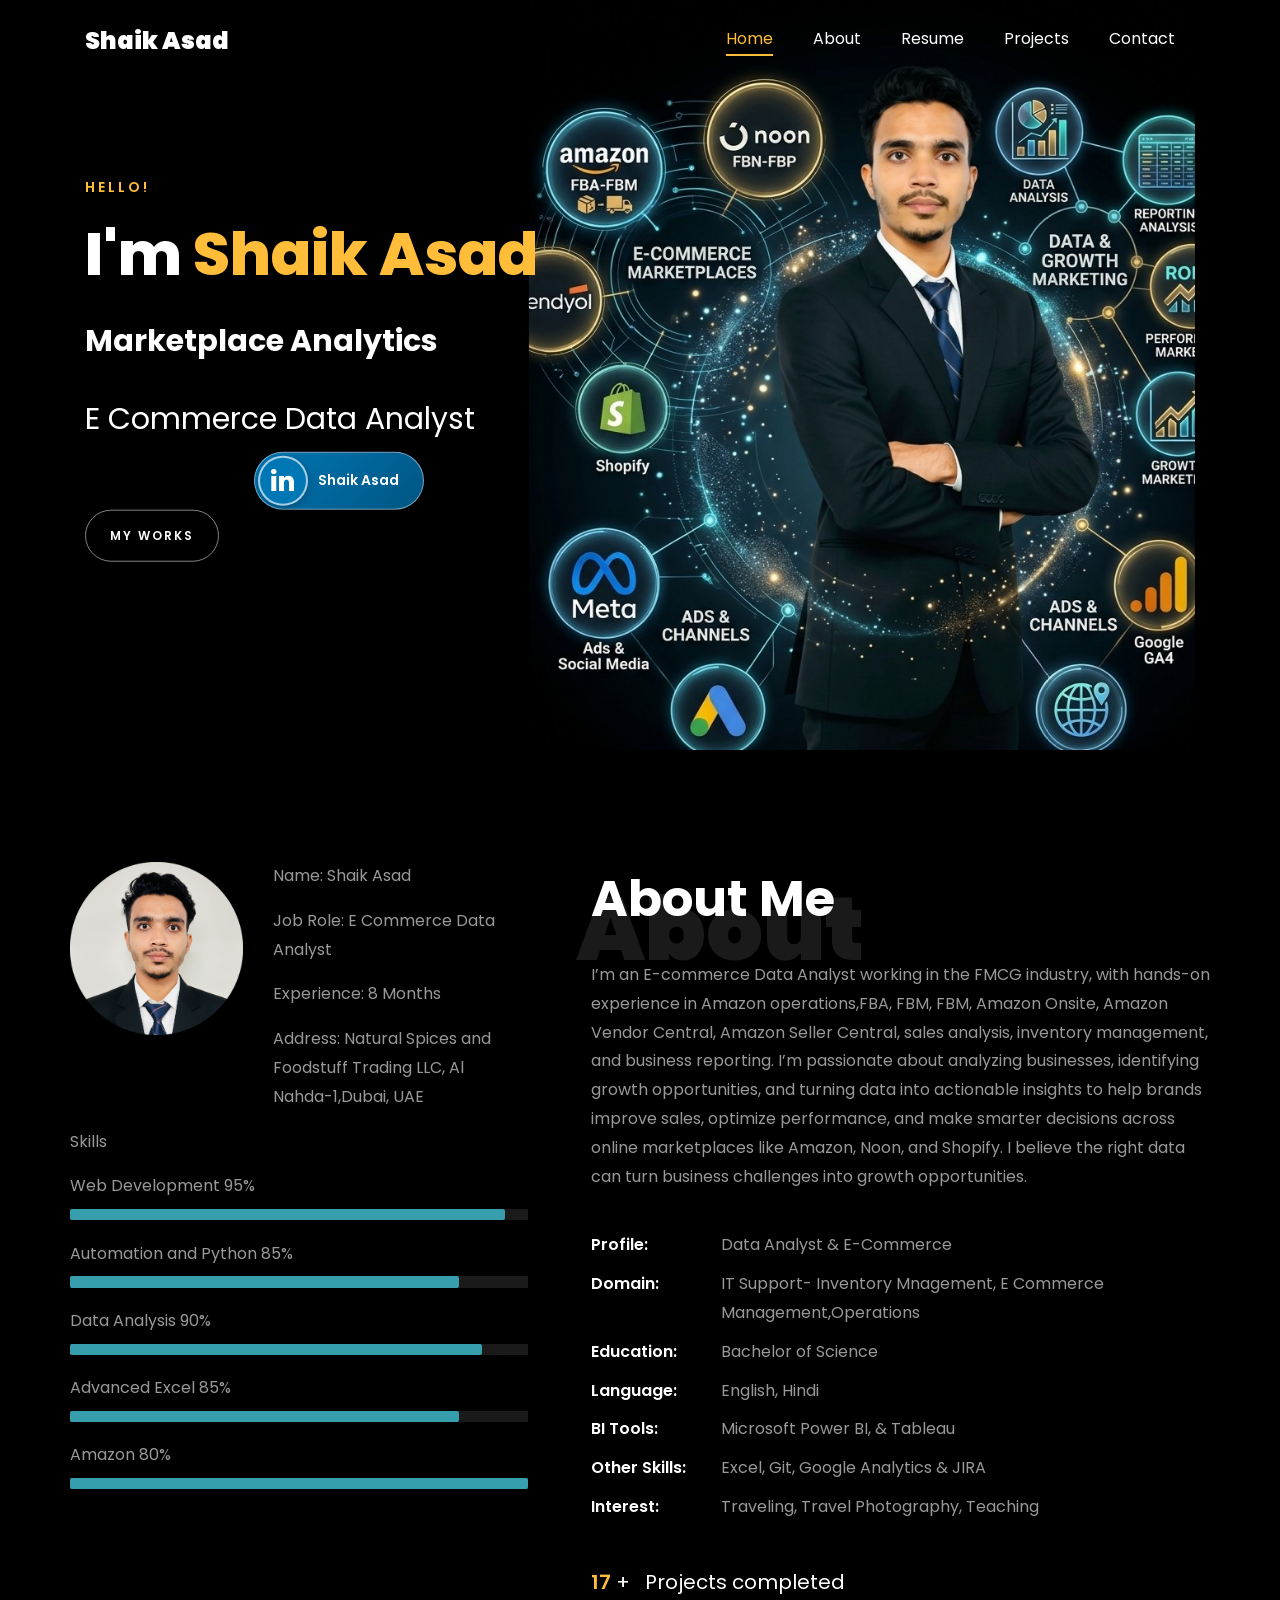
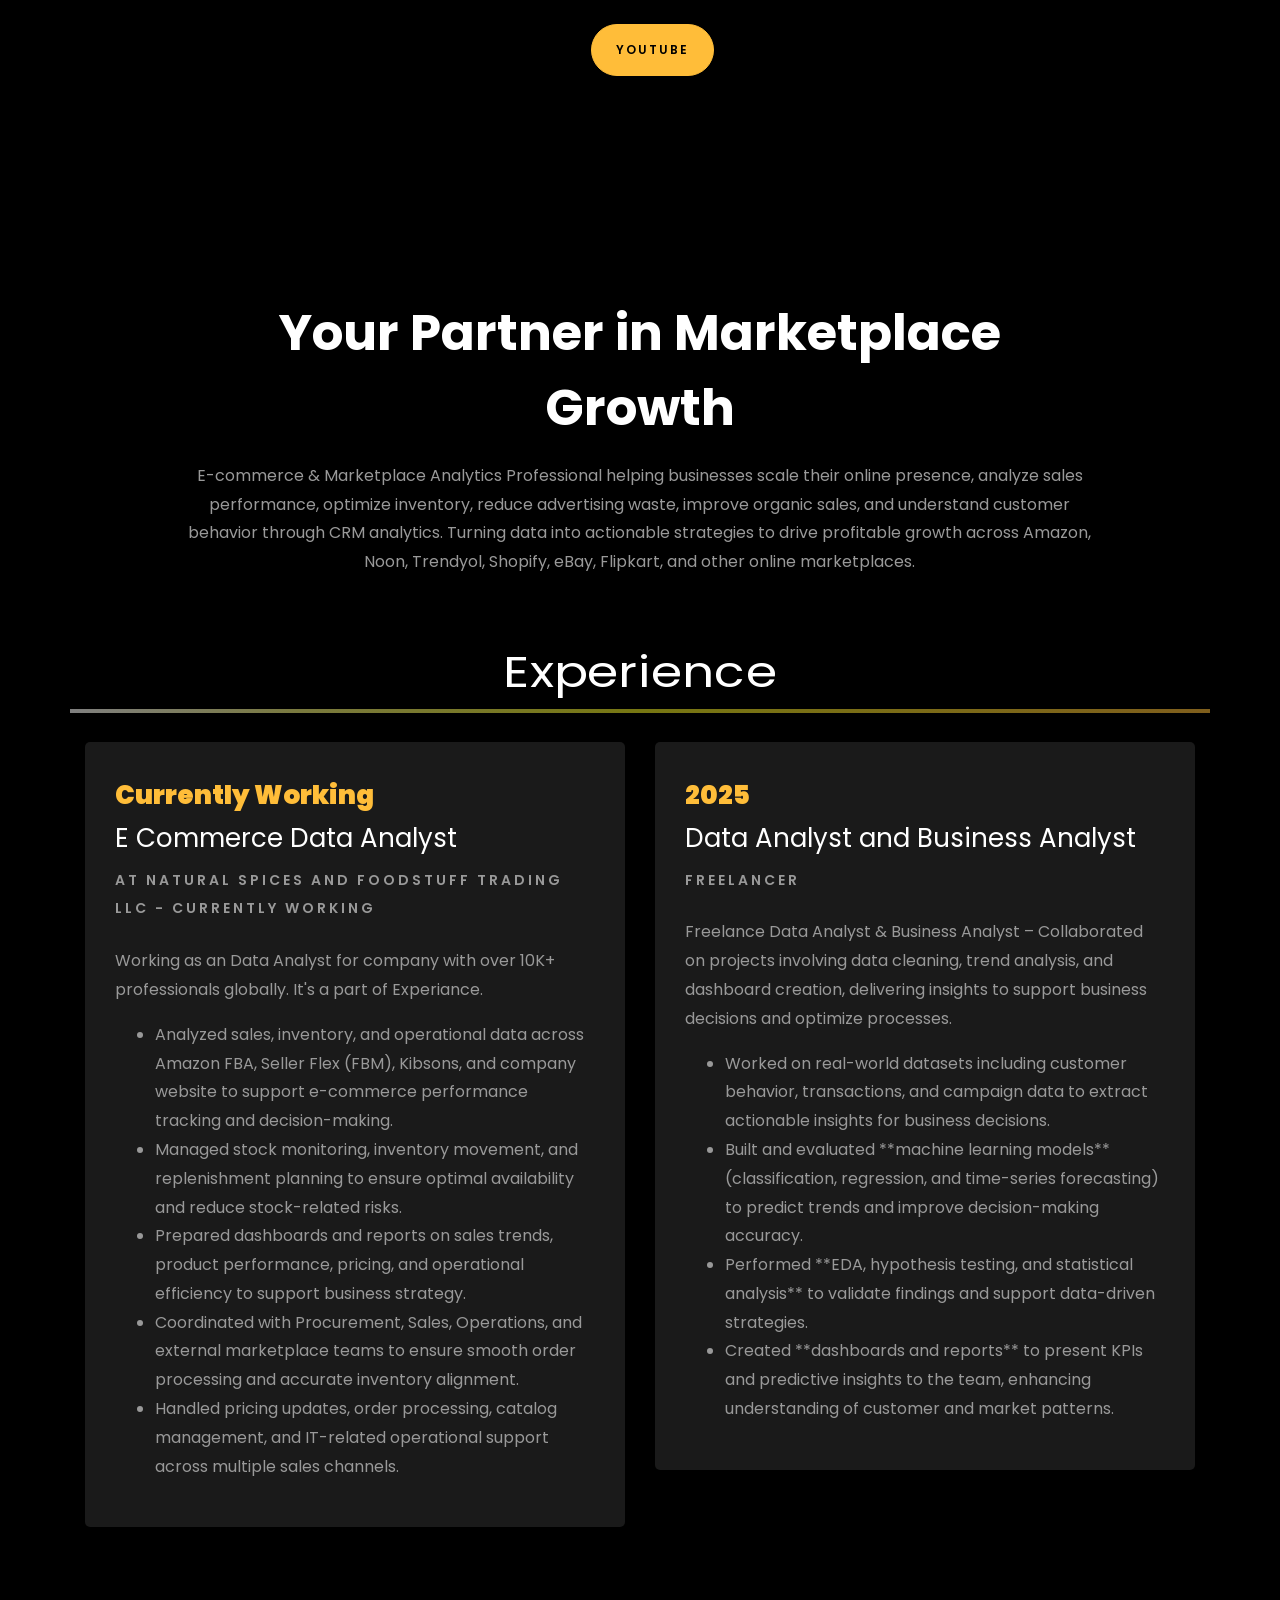
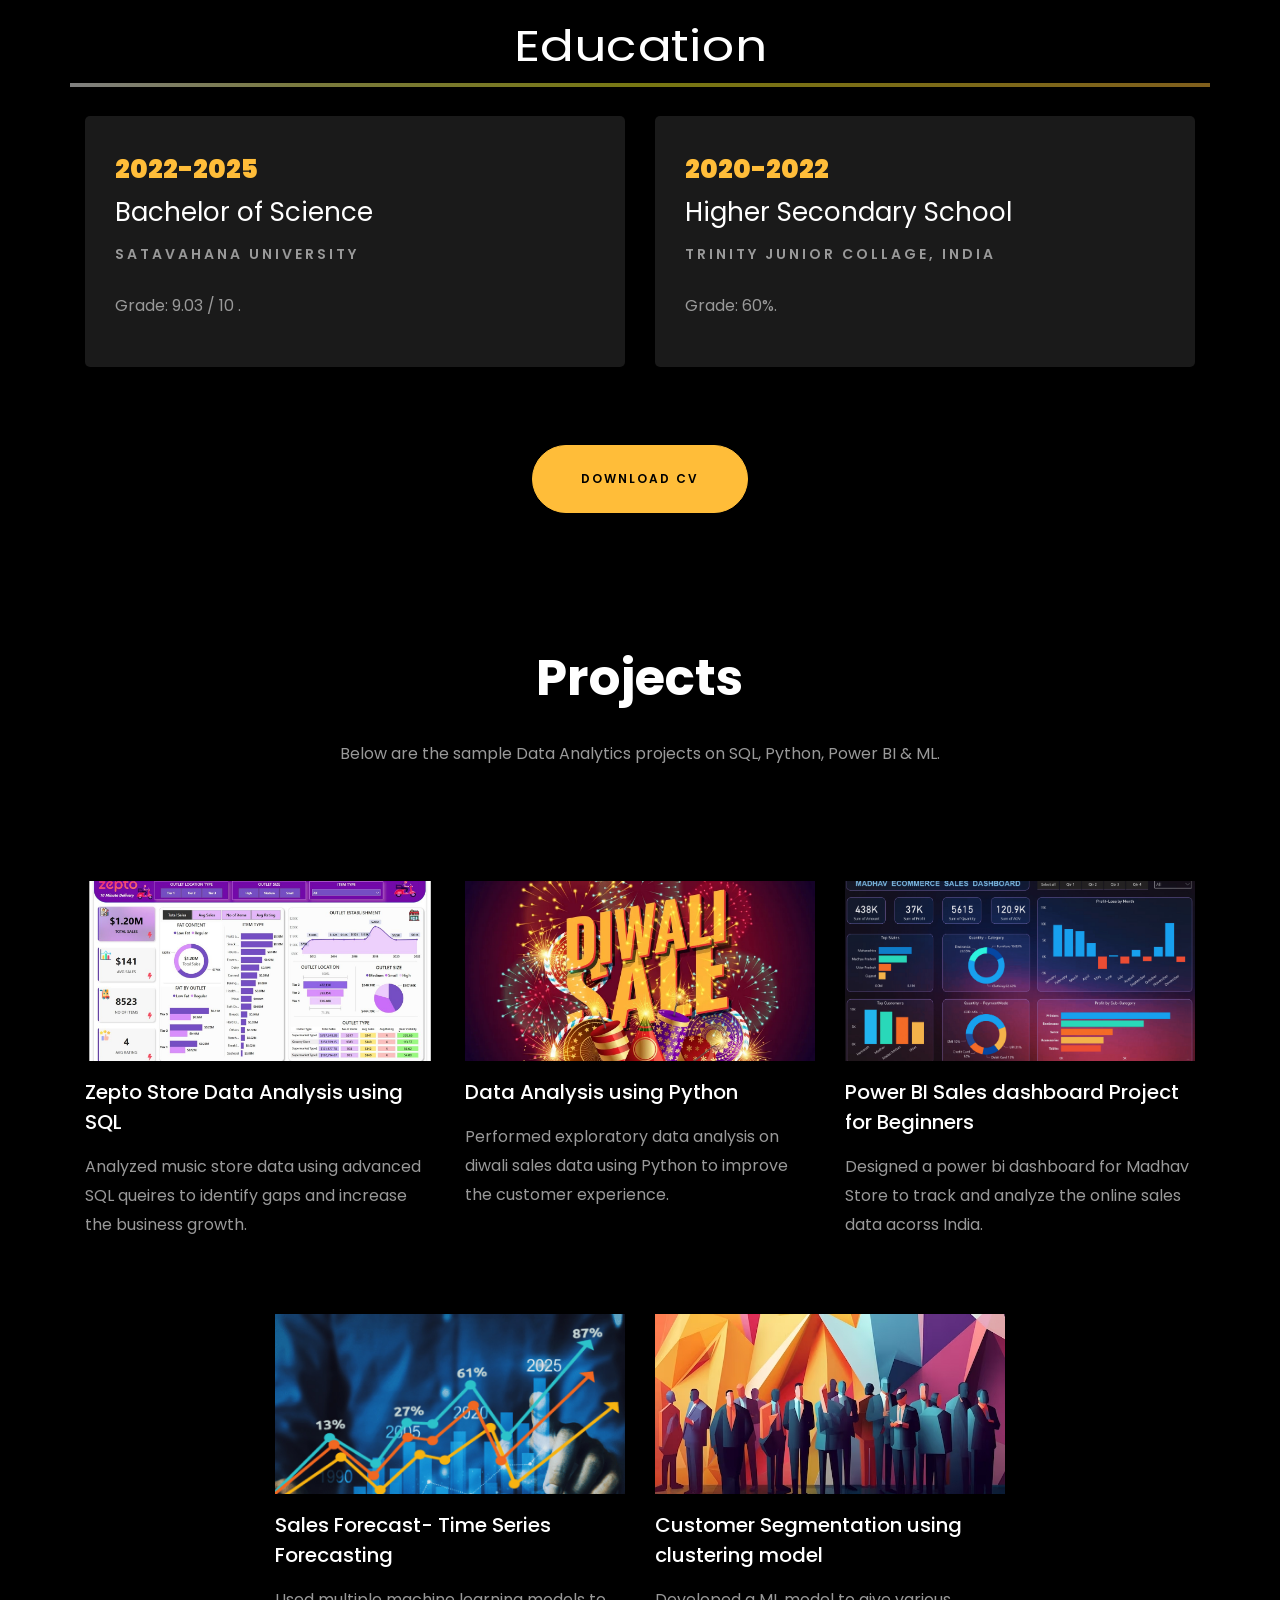
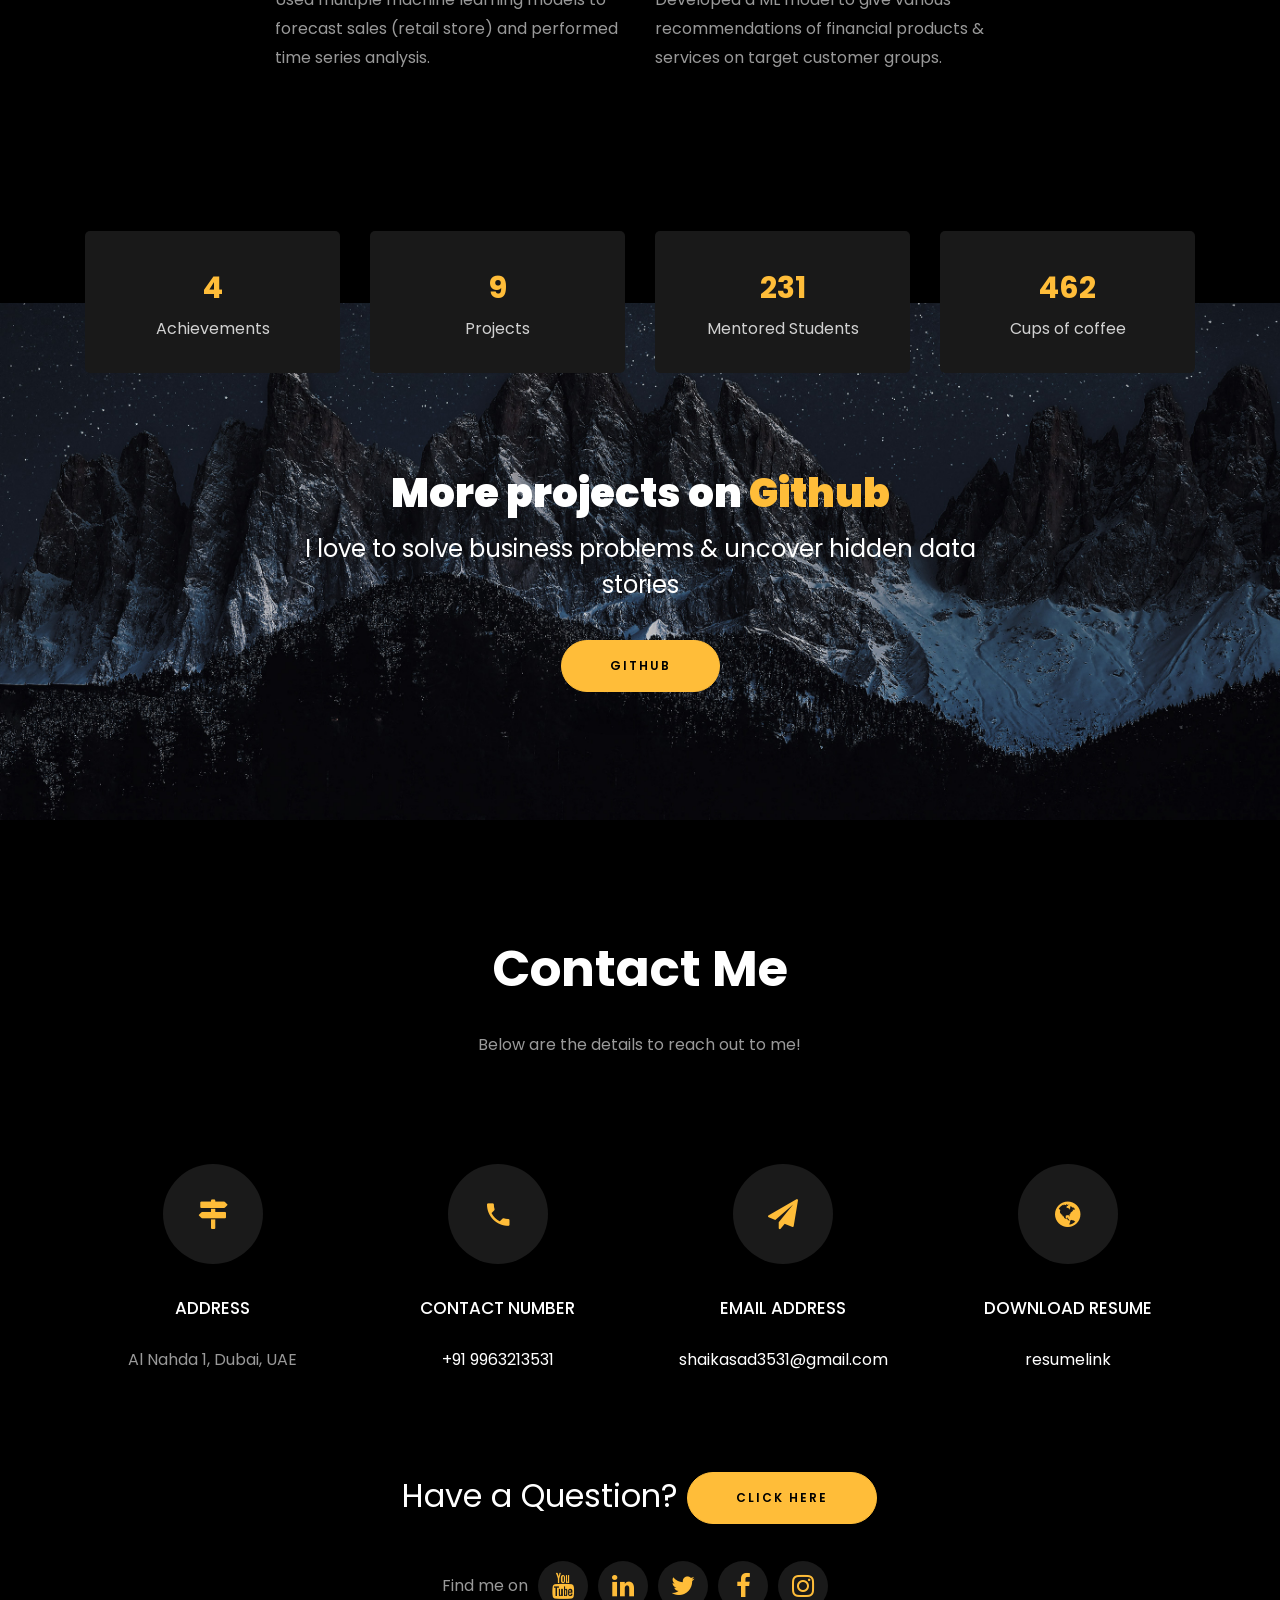
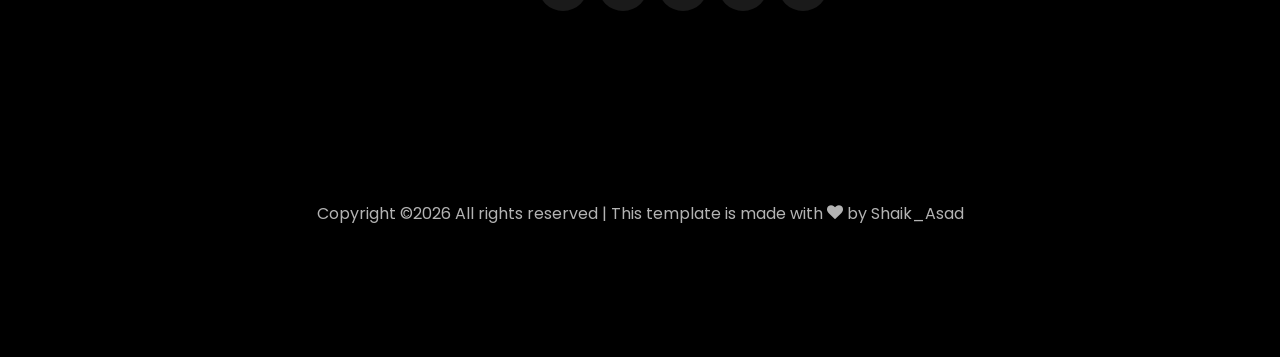
<file: index.html>
<!DOCTYPE html>
<html lang="en">
<head>
    <meta charset="utf-8"> 
    <meta name="viewport" content="width=device-width, initial-scale=1, shrink-to-fit=no">
    <title>Shaik Asad Portfolio Web</title>
	<script type="application/ld+json">
{
  "@context": "https://schema.org",
  "@type": "Person",
  "name": "Shaik Asad",
  "jobTitle": "Data Analyst & E-commerce Operations Specialist",
  "url": "https://shaikasad22.github.io/shaikasad.github.io/",
  "sameAs": [
    "https://www.linkedin.com/in/shaik-asad-82999a227/",
    "https://github.com/shaikasad22",
    "https://www.kaggle.com/ashuasad786"
  ],
  "knowsAbout": [
    "Data Analysis",
    "E-commerce Operations",
    "Power BI",
    "Amazon FBA Analytics",
    "Web Development"
  ]
}
</script>

    <!-- SEO Meta Tags -->
    <meta name="description" content="Shaik Asad — Data Analyst, Machine Learning and SQL Enthusiast. Explore my projects in data science, fraud detection, and stock forecasting.">
    <meta name="keywords" content="Shaik Asad, Data Analyst, Data Scientist, Machine Learning, Python, SQL, Tableau, Power BI, Data Analytics Projects, UPI Fraud Detection, Stock Forecasting, Federated Learning, Portfolio">
    <meta name="author" content="Shaik Asad">
		<!-- SEO Keywords -->
<meta name="keywords" content="
Shaik Asad,
ShaikAsad,
Shaikasad,
Shaik Asaad,
ShaikAsaad,
Shaikh Asad,
ShaikhAsad,
ShaikhAsaad,
Shaikhasad,
Shaikhasaad,
Sheik Asad,
SheikAsad,
Sheikasad,
Sheik Asaad,
SheikAsaad,
Sheikhasad,
Sheikhasaad,
Sheikh Asad,
SheikhAsad,
Sheikh Asaad,
SheikhAsaad,
Asad Shaik,
AsadShaik,
Asad Shaikh,
AsadShaikh,
Asad Sheikh,
AsadSheikh,

Shaik Asad Data Analyst,
Shaik Asad Data Scientist,
Shaik Asad E-commerce Analyst,
Shaik Asad E-commerce Data Analyst,
Shaik Asad Ecommerce Analyst,
Shaik Asad Business Analyst,
Shaik Asad Operations Analyst,
Shaik Asad Data Analytics,
Shaik Asad E-commerce Analytics,
Shaik Asad Business Intelligence,
Shaik Asad Power BI,
Shaik Asad SQL,
Shaik Asad Python,
Shaik Asad Amazon,
Shaik Asad Noon,
Shaik Asad Dubai,
Shaik Asad UAE,
Amazon Seller Central,
Online Business,
Trendyol Seller Central,
Noon Seller Lab,
Amazon Specialist,
SEO Specialist,
Data Analyst,
Data Scientist,
E-commerce Data Analyst,
Ecommerce Data Analyst,
E-commerce Analyst,
Ecommerce Analyst,
Business Analyst,
Business Intelligence Analyst,
BI Analyst,
Operations Analyst,
Data Analytics,
E-commerce Analytics,
Ecommerce Analytics,
Marketplace Analytics,
Sales Analytics,
Inventory Analytics,
Pricing Analytics,
Business Analytics,
Data Visualization,
FBA,
FBM,
EASY SHIP,
DROPSHIPPING,
DROPSERVICE,
Amazon FBA,
SQL,
Python,
Power BI,
Tableau,
Advanced Excel,
Microsoft Excel,
Machine Learning,
Data Science,
Business Intelligence,
Dashboard Development,
KPI Dashboard,
Data Reporting,
Data Analysis,
Data Modeling,

E-commerce,
Ecommerce,
E-commerce Operations,
Ecommerce Operations,
E-commerce Management,
Ecommerce Management,
Marketplace Management,
Marketplace Operations,
Marketplace Analytics,
E-commerce Reporting,
E-commerce KPI,
E-commerce Performance,
E-commerce Sales Analysis,
E-commerce Inventory Analysis,
E-commerce Pricing Analysis,

Amazon,
Amazon Seller Central,
Amazon FBA,
Amazon FBM,
Amazon Seller Flex,
Amazon Vendor Central,
Amazon Analytics,
Amazon Seller Analytics,
Amazon Marketplace Analytics,
Amazon Sales Analytics,
Amazon Inventory Analytics,
Amazon Advertising Analytics,
Amazon Ads,
Amazon ACOS,
Amazon ROAS,
Amazon CTR,
Amazon Conversion Rate,
Amazon Buy Box,

Noon,
Noon UAE,
Noon Seller,
Noon Seller Lab,
Noon Analytics,
Noon Seller Analytics,
Noon Marketplace,
Noon Marketplace Analytics,
Noon Sales Analytics,
Noon Inventory Analytics,
Noon E-commerce,
Noon E-commerce Analytics,

Sales Analytics,
Revenue Analytics,
Profit Analytics,
Profit Margin,
Gross Margin,
AOV,
Average Order Value,
ROAS,
ACOS,
CTR,
Conversion Rate,
Inventory Turnover,
Sell Through Rate,
Stock Analysis,
Product Performance,
Campaign Performance,
Advertising Performance,
Customer Acquisition,
Customer Lifetime Value,
LTV,
CAC,

Data Analyst Dubai,
Data Analyst UAE,
E-commerce Analyst Dubai,
E-commerce Analyst UAE,
E-commerce Data Analyst Dubai,
E-commerce Data Analyst UAE,
Business Analyst Dubai,
Business Analyst UAE,
Data Analytics Dubai,
Data Analytics UAE,
E-commerce Analytics Dubai,
E-commerce Analytics UAE,
Power BI Data Analyst Dubai,
SQL Data Analyst Dubai,
Python Data Analyst Dubai,
E-commerce Manager Dubai,
E-commerce Manager UAE,

Shaik Asad Portfolio,
ShaikAsad Portfolio,
Shaik Asad Data Analytics Portfolio,
Shaik Asad E-commerce Portfolio,
Shaik Asad Projects,
Shaik Asad SQL Projects,
Shaik Asad Python Projects,
Shaik Asad Power BI Projects,
Shaik Asad Dashboard,
Shaik Asad Resume,
Shaik Asad LinkedIn
">

    <!-- Open Graph -->
    <meta property="og:title" content="Shaik Asad Portfolio">
    <meta property="og:description" content="Explore projects in Data Science, Machine Learning, SQL, and Federated Learning.">
    <meta property="og:url" content="https://shaikasad22.github.io/shaikasad.github.io/">
    <meta property="og:type" content="website">

    <!-- Twitter Card -->
    <meta name="twitter:card" content="summary_large_image">
    <meta name="twitter:title" content="Shaik Asad Portfolio">
    <meta name="twitter:description" content="Data Science & ML Portfolio showcasing real-world projects, dashboards, and models.">
	<!-- Schema.org markup -->
    <script type="application/ld+json">
    {
      "@context": "https://schema.org/",
      "@type": "Person",
      "name": "Shaik Asad",
      "url": "https://shaikasad22.github.io/shaikasad.github.io/",
      "sameAs": [
        "https://github.com/shaikasad22",
        "https://www.linkedin.com/in/shaik-asad-82999a227/"
      ],
      "jobTitle": "Data Analyst",
      "description": "Data Analyst and Machine Learning Enthusiast skilled in SQL, Python, and data visualization.",
      "alumniOf": "Satavahana University"
    }
    </script>
    <!-- Favicon -->
    <link rel="icon" type="image/png" href="assets/img/favicon.png">

    <!-- Google Fonts & CSS -->
    <link href="https://fonts.googleapis.com/css?family=Poppins:100,200,300,400,500,600,700,800,900" rel="stylesheet">
    <link rel="stylesheet" href="css/open-iconic-bootstrap.min.css">
    <link rel="stylesheet" href="css/animate.css">
    <link rel="stylesheet" href="css/owl.carousel.min.css">
    <link rel="stylesheet" href="css/owl.theme.default.min.css">
    <link rel="stylesheet" href="css/magnific-popup.css">
    <link rel="stylesheet" href="css/aos.css">
    <link rel="stylesheet" href="css/ionicons.min.css">
    <link rel="stylesheet" href="css/flaticon.css">
    <link rel="stylesheet" href="css/icomoon.css">
    <link rel="stylesheet" href="css/style.css">
<style>
/*======================================
//--//-->   ABOUT
======================================*/

.about-mf .box-shadow-full {
  padding-top: 4rem;
  padding-bottom: 4rem;
}

.about-mf .about-img {
  margin-bottom: 2rem;
}

.about-mf .about-img img {
  margin-left: 10px;
}


.skill-mf .progress {
  /* background-color: #cde1f8; */
  margin: .5rem 0 1.2rem 0;
  border-radius: 0;
  height: .7rem;
}

.skill-mf .progress .progress-bar {
  height: .7rem;
  background-color: #369EAD;/*#ffbd39;*/
}


/* Animation styles */
#typing-animation {
  position: relative;
  font-size: 30px;
  font-weight: bold;
  color: rgb(255, 255, 255);
  overflow: hidden;
  white-space: nowrap;
  animation: typing 3s steps(20, end) infinite;
}

#typing-animation:before {
  content: "";
  /* position: absolute; */
  top: 0;
  left: 0;
  width: 0;
  height: 100%;
  background-color: #369EAD;
  animation: typing-cursor 0.5s ease-in-out infinite;
}

@keyframes typing {
  from {
    width: 0;
  }
  to {
    width: 100%;
  }
}

@keyframes typing-cursor {
  from {
    width: 5px;
  }
  to {
    width: 0;
  }
}


/* project image zoom effect */

.zoom-effect {
  overflow: hidden;
  transition: transform 0.3s ease-out;
}

.zoom-effect:hover {
  transform: scale(1.1);
}


</style>


  </head>
  <body data-spy="scroll" data-target=".site-navbar-target" data-offset="300">
	  
	  
    <nav class="navbar navbar-expand-lg navbar-dark ftco_navbar ftco-navbar-light site-navbar-target" id="ftco-navbar">
	    <div class="container">
	      <a class="navbar-brand" href="index.html">Shaik Asad</a>
	      <button class="navbar-toggler js-fh5co-nav-toggle fh5co-nav-toggle" type="button" data-toggle="collapse" data-target="#ftco-nav" aria-controls="ftco-nav" aria-expanded="false" aria-label="Toggle navigation">
	        <span class="oi oi-menu"></span> Menu
	      </button>

	      <div class="collapse navbar-collapse" id="ftco-nav">
	        <ul class="navbar-nav nav ml-auto">
	          <li class="nav-item"><a href="#home-section" class="nav-link"><span>Home</span></a></li>
	          <li class="nav-item"><a href="#about-section" class="nav-link"><span>About</span></a></li>
	          <li class="nav-item"><a href="#resume-section" class="nav-link"><span>Resume</span></a></li>
	          <li class="nav-item"><a href="#project-section" class="nav-link"><span>Projects</span></a></li>
	          <li class="nav-item"><a href="#contact-section" class="nav-link"><span>Contact</span></a></li>
	        </ul>
	      </div>
	    </div>
	  </nav>
	  <section id="home-section" class="hero">
		  <div class="home-slider  owl-carousel">
	       <div class="slider-item ">
	      	<div class="overlay"></div>
	         <div class="container">
	          <div class="row d-md-flex no-gutters slider-text align-items-end justify-content-end" data-scrollax-parent="true">
	          	<div class="one-third js-fullheight order-md-last img" style="background-image:url(images/Professional_img_Updated_Ecom.png);">
	          	 <div class="overlay"></div>
	          	</div>
		          <div class="one-forth d-flex  align-items-center ftco-animate" data-scrollax=" properties: { translateY: '70%' }">
		          	<div class="text">
		          		<span class="subheading">Hello!</span>
			            <h1 class="mb-4 mt-3">I'm <span>Shaik Asad </span></h1>

						<!-- Element to contain animated typing -->
						<span id="typing-animation"></span>

						<script>

						// Initialize the typing animation
						const typingAnimationElement = document.getElementById('typing-animation');

						// Create an array of typing text
						const typingTexts = [
						'Marketplace Analytics  ',
						'Data Analyst ',
						'Online Business Analysis ',
						'E commerce Analyst ',
						'Sales Performance Analyst ',
						'Marketplace Performance ',
						'Shopify Store Analysis ',
						'Conversion Optimization ',
						'Business Analyst ',
						];

						// Create a function to display the typing animation for a given text
						function playTypingAnimation(text) {
						// Loop through each character and add it to the element
						for (let i = 0; i < text.length; i++) {
							setTimeout(() => {
							typingAnimationElement.textContent += text[i];
							}, i * 200); // Increase the delay to slow down the typing animation
						}

						// Once the animation is complete, reset the text and start over
						setTimeout(() => {
							typingAnimationElement.textContent = '';
							playTypingAnimation(typingTexts[(typingTexts.indexOf(text) + 1) % typingTexts.length]);
						}, text.length * 200);
						}

						// Start the typing animation loop
						playTypingAnimation(typingTexts[0]);

						</script>

						<br>
						<br>
			            <h2>E Commerce Data Analyst</h2>
						<!-- <h2 class="d-flex" style="margin-bottom: 0">With over 5 years of experience</h2> -->
						<!-- <br> -->
			           <li class="ftco-animate" style="list-style:none;">
<li class="ftco-animate" style="list-style:none;">

   <!-- Buttons Container -->
<div style="
    display:flex;
    flex-direction:column;
    align-items:center;
    justify-content:center;
    gap:12px;
    width:100%;
    margin-top:10px;
">

    <!-- LinkedIn Button -->
    <a href="https://www.linkedin.com/in/shaik-asad-82999a227/"
       target="_blank"
       rel="noopener noreferrer"
       aria-label="Shaik Asad LinkedIn Profile"
       style="
           width:170px;
           height:58px;
           display:flex;
           align-items:center;
           padding:3px;
           box-sizing:border-box;
           border-radius:35px;

           background:linear-gradient(
               135deg,
               #0077B5,
               #005582,
               #0077B5
           );
           background-size:200% 200%;

           border:1px solid rgba(255,255,255,0.45);

           box-shadow:0 5px 18px rgba(0,0,0,0.25);

           text-decoration:none !important;

           animation:linkedinGradient 4s ease infinite;

           transition:all 0.3s ease;
       "

       onmouseover="
           this.style.transform='translateY(-3px)';
           this.style.boxShadow='0 8px 25px rgba(0,119,181,0.45)';
       "

       onmouseout="
           this.style.transform='translateY(0)';
           this.style.boxShadow='0 5px 18px rgba(0,0,0,0.25)';
       ">

        <!-- LinkedIn Circle -->
        <span style="
            width:50px;
            height:50px;
            min-width:50px;

            display:flex;
            align-items:center;
            justify-content:center;

            border-radius:50%;

            background:#0077B5;

            border:2px solid rgba(255,255,255,0.65);

            box-shadow:0 3px 10px rgba(0,0,0,0.25);

            animation:linkedinPulse 2.5s ease-in-out infinite;
        ">

            <span class="icon-linkedin"
                  style="
                      font-size:27px;
                      color:#fff;
                      line-height:1;
                  ">
            </span>

        </span>

        <!-- Name -->
        <span style="
            margin-left:10px;
            color:#fff;
            font-family:Poppins,sans-serif;
            font-size:14px;
            font-weight:600;
            white-space:nowrap;
        ">
            Shaik Asad
        </span>

    </a>


   

<!-- LinkedIn Animations -->
<style>

@keyframes linkedinGradient {

    0% {
        background-position:0% 50%;
    }

    50% {
        background-position:100% 50%;
    }

    100% {
        background-position:0% 50%;
    }

}

@keyframes linkedinPulse {

    0%, 100% {
        transform:scale(1);
    }

    50% {
        transform:scale(1.05);
    }

}

</style></li>
						   <a href="https://github.com/shaikasad22" class="btn btn-white btn-outline-white py-3 px-4">My works</a></p>
		            </div>
		          </div>
	        	</div>
	        </div>
	      </div>
		</div>
    </section>



    <section class="ftco-about img ftco-section ftco-no-pb" id="about-section">
    	<div class="container">
			<div class="row">
				<div class="row d-flex align-items-stretch">
				<!-- <div class="row d-flex"> -->
					<div class="col-md-6 col-lg-5 d-flex">
						<div class="img-about img d-flex align-items-stretch">
							<div class="overlay">
								<div class="row">
									<div class="col-sm-6 col-md-5">
									  <div class="about-img">
										<img src="images/about-me.png.jpeg" class="img-fluid rounded b-shadow-a" alt="">
									  </div>
									</div>
									<!-- Details next to profile image -->
									<div class="col-sm-6 col-md-7">
									  <div class="about-info">
										<p><span class="title-s">Name: </span> <span>Shaik Asad</span></p>
										<p><span class="title-s">Job Role: </span> <span>E Commerce Data Analyst </span></p>
										<p><span class="title-s">Experience: </span> <span>8 Months</span></p>
										<p><span class="title-s">Address: </span> <span>Natural Spices and Foodstuff Trading LLC, Al Nahda-1,Dubai, UAE</p>
									  </div>
									</div>
								  </div>

								<div class="skill-mf">
									<p class="title-s">Skills</p>
									<span>Web Development</span> <span class="pull-right">95%</span>
									<div class="progress">
										<div class="progress-bar" role="progressbar" style="width: 95%;" aria-valuenow="100" aria-valuemin="0"
											aria-valuemax="100"></div>
									</div>
									
									<span>Automation and Python</span> <span class="pull-right">85%</span>
									<div class="progress">
										<div class="progress-bar" role="progressbar" style="width: 85%" aria-valuenow="85" aria-valuemin="0"
											aria-valuemax="100"></div>
									</div>
									
									<span>Data Analysis</span> <span class="pull-right">90%</span>
									<div class="progress">
										<div class="progress-bar" role="progressbar" style="width: 90%" aria-valuenow="90" aria-valuemin="0"
											aria-valuemax="100"></div>
									</div>
									
									<span>Advanced Excel</span> <span class="pull-right">85%</span>
									<div class="progress">
										<div class="progress-bar" role="progressbar" style="width: 85%" aria-valuenow="85" aria-valuemin="0"
											aria-valuemax="100"></div>
									</div>
									
									<span>Amazon </span> <span class="pull-right">80%</span>
									<div class="progress">
										<div class="progress-bar" role="progressbar" style="width: 100%" aria-valuenow="100" aria-valuemin="0"
											aria-valuemax="100"></div>
									</div>
								</div>
							</div>
						</div>
					</div>
					
					<div class="col-md-6 col-lg-7 pl-lg-5 pb-5">
						<div class="row justify-content-start pb-3">
							<div class="col-md-12 heading-section ftco-animate">
								
								<h1 class="big">About</h1>
								<h2 class="mb-4">About Me</h2>
								
								<p> I’m an E-commerce Data Analyst working in the FMCG industry, with hands-on experience in Amazon operations,FBA, FBM, FBM, Amazon Onsite, Amazon Vendor Central, Amazon Seller Central,  sales analysis, inventory management, and business reporting.

I’m passionate about analyzing businesses, identifying growth opportunities, and turning data into actionable insights to help brands improve sales, optimize performance, and make smarter decisions across online marketplaces like Amazon, Noon, and Shopify.

I believe the right data can turn business challenges into growth opportunities.
</p>
								<ul class="about-info mt-4 px-md-0 px-2">
									<li class="d-flex"><span>Profile:</span> <span>Data Analyst &amp; E-Commerce</span></li>
									<li class="d-flex"><span>Domain:</span> <span>IT Support- Inventory Mnagement, E Commerce Management,Operations</span></li>
									<li class="d-flex"><span>Education:</span> <span>Bachelor of Science</span></li>
									<li class="d-flex"><span>Language:</span> <span>English, Hindi</span></li>
									<li class="d-flex"><span>BI Tools:</span> <span>Microsoft Power BI, &amp; Tableau</span></li>
									<li class="d-flex"><span>Other Skills:</span> <span> Excel, Git,  Google Analytics &amp; JIRA</span></li>
									<li class="d-flex"><span>Interest:</span> <span>Traveling, Travel Photography, Teaching</span></li>
									
								</ul>
							</div>
						</div>


						<div class="counter-wrap ftco-animate d-flex mt-md-3">
							<div class="text">
								<p class="mb-4">
									<span class="number" data-number="37">0</span> <span>+</span>
									<span>&nbsp; Projects completed</span>
								</p>
								<p><a href="https://www.youtube.com/channel/UCHIHQWpX7IoBFLGgeTdgi-g" class="btn btn-primary py-3 px-4">YouTube</a> 
							</div>
						</div>
					</div>
				</div>
			</div>
		</div>
    </section>



	
    <section class="ftco-section ftco-no-pb" id="resume-section">
    	<div class="container">
    		<div class="row justify-content-center pb-5">
          <div class="col-md-10 heading-section text-center ftco-animate">
          	<h3 class="big big-2">Marketplace & Business Analytics </h3>
            <h2 class="mb-3">Your Partner in Marketplace Growth</h2>
            <p>E-commerce & Marketplace Analytics Professional helping businesses scale their online presence, analyze sales performance, optimize inventory, reduce advertising waste, improve organic sales, and understand customer behavior through CRM analytics. Turning data into actionable strategies to drive profitable growth across Amazon, Noon, Trendyol, Shopify, eBay, Flipkart, and other online marketplaces.</p>
          </div>
        </div>

		<div class="row">
			<h1 class="big-4">Experience</h1>
			<div class="underline"></div>
		</div>
		<br>
		
		<div class="row">
				<div class="col-md-6">
					<div class="resume-wrap ftco-animate">
						<span class="date">Currently Working</span>
						<h2>E Commerce Data Analyst </h2>
						<span class="position"> At Natural Spices and Foodstuff Trading LLC	- Currently Working</span>
						<p class="mt-4">Working as an Data Analyst for company with over 10K+ professionals globally. It's a part of Experiance. 
							<ul>
								 <li>Analyzed sales, inventory, and operational data across Amazon FBA, Seller Flex (FBM), Kibsons, and company website to support e-commerce performance tracking and decision-making.</li>
								 <li>Managed stock monitoring, inventory movement, and replenishment planning to ensure optimal availability and reduce stock-related risks.</li>
								<li>Prepared dashboards and reports on sales trends, product performance, pricing, and operational efficiency to support business strategy.</li>
								<li>Coordinated with Procurement, Sales, Operations, and external marketplace teams to ensure smooth order processing and accurate inventory alignment.</li> 
								<li>Handled pricing updates, order processing, catalog management, and IT-related operational support across multiple sales channels.</li>
							</ul>	
						</p>
					</div>

				</div>

				<div class="col-md-6">
					<div class="resume-wrap ftco-animate">
						<span class="date">2025</span>
						<h2>Data Analyst and Business Analyst</h2>
						<span class="position">Freelancer</span>
						<p class="mt-4">Freelance Data Analyst & Business Analyst – Collaborated on projects involving data cleaning, trend analysis, and dashboard creation, delivering insights to support business decisions and optimize processes. 
							<ul>
							<li>Worked on real-world datasets including customer behavior, transactions, and campaign data to extract actionable insights for business decisions.</li>
							<li>Built and evaluated **machine learning models** (classification, regression, and time-series forecasting) to predict trends and improve decision-making accuracy.</li>
							<li>Performed **EDA, hypothesis testing, and statistical analysis** to validate findings and support data-driven strategies.</li>
							<li>Created **dashboards and reports** to present KPIs and predictive insights to the team, enhancing understanding of customer and market patterns.</li> </ul>
							</ul>
						</p>
					</div>

				</div>
			</div>

		<br>
		<br>

		<div class="row">
			<h1 class="big-4">Education</h1>
			<div class="underline"></div>
		</div>
		<br>
		
			<div class="row">
    			<div class="col-md-6">
    				<div class="resume-wrap ftco-animate">
    					<span class="date">2022-2025</span>
    					<h2>Bachelor of Science </h2>
    					<span class="position">Satavahana University</span>
    					<p class="mt-4">Grade: 9.03 / 10 .</p>
    				</div>
    			</div>

    			<div class="col-md-6">
    				<div class="resume-wrap ftco-animate">
    					<span class="date">2020-2022</span>
    					<h2>Higher Secondary School</h2>
    					<span class="position">Trinity Junior Collage, India </span>
    					<p class="mt-4">Grade: 60%.</p>
    				</div>
				</div>
    		</div>

    		<div class="row justify-content-center mt-5">
    			<div class="col-md-6 text-center ftco-animate">
    				<p><a href="https://drive.google.com/file/d/1EqYtZgvwUOYPWjGAUw4h47x68K8m-Ux5/view?usp=sharing" class="btn btn-primary py-4 px-5">Download CV</a></p>
    			</div>
    		</div>
    	</div>
    </section>

   

    <section class="ftco-section" id="project-section">
      <div class="container">
        <div class="row justify-content-center mb-5 pb-5">
          <div class="col-md-7 heading-section text-center ftco-animate">
            <h1 class="big big-2">Projects</h1>
            <h2 class="mb-4">Projects</h2>
            <p>Below are the sample Data Analytics projects on SQL, Python, Power BI & ML.</p>
          </div>
        </div>
        <div class="row d-flex">
          <div class="col-md-4 d-flex ftco-animate">
          	<div class="blog-entry justify-content-end">
              <a href="https://github.com/shaikasad22" class="block-20 zoom-effect" style="background-image: url('images/Zepto.jpg');">
              </a>
              <div class="text mt-3 float-right d-block">

                <h3 class="heading"><a href="https://github.com/shaikasad22">Zepto Store Data Analysis using SQL</a></h3>
                <p>Analyzed music store data using advanced SQL queires to identify gaps and increase the business growth.</p>
              </div>
            </div>
          </div>
          <div class="col-md-4 d-flex ftco-animate">
          	<div class="blog-entry justify-content-end">
              <a href="https://github.com/shaikasad22" class="block-20 zoom-effect" style="background-image: url('images/proj_2.jpg');">
              </a>
              <div class="text mt-3 float-right d-block">

                <h3 class="heading"><a href="https://github.com/shaikasad22">Data Analysis using Python </a></h3>
                <p>Performed exploratory data analysis on diwali sales data using Python to improve the customer experience.</p>
              </div>
            </div>
          </div>
          <div class="col-md-4 d-flex ftco-animate">
          	<div class="blog-entry">
              <a href="https://github.com/shaikasad22" class="block-20 zoom-effect" style="background-image: url('images/proj_3.jpg');">
              </a>
              <div class="text mt-3 float-right d-block">

                <h3 class="heading"><a href="https://github.com/shaikasad22">Power BI Sales dashboard Project for Beginners</a></h3>
                <p>Designed a power bi dashboard for Madhav Store to track and analyze the online sales data acorss India.</p>
              </div>
            </div>
          </div>
        </div>
	<br>
		<!-- added justify-content-center to center align the last two projects -->
		<div class="row d-flex justify-content-center">  
			<div class="col-md-4 d-flex ftco-animate">
				<div class="blog-entry justify-content-end">
				<a href="https://github.com/shaikasad22" class="block-20 zoom-effect" style="background-image: url('images/proj_4.jpg');">
				</a>
				<div class="text mt-3 float-right d-block">
  
				  <h3 class="heading"><a href="https://github.com/shaikasad22">Sales Forecast- Time Series Forecasting</a></h3>
				  <p>Used multiple machine learning models to forecast sales (retail store) and performed time series analysis.</p>
				</div>
			  </div>
			</div>
			<div class="col-md-4 d-flex ftco-animate">
				<div class="blog-entry justify-content-end">
				<a href="https://github.com/shaikasad22" class="block-20 zoom-effect" style="background-image: url('images/proj_5.jpg');">
				</a>
				<div class="text mt-3 float-right d-block">
  
				  <h3 class="heading"><a href="https://github.com/shaikasad22">Customer Segmentation using clustering model</a></h3>
				  <p>Developed a ML model to give various recommendations of financial products &amp; services on target customer groups.</p>
				</div>
			  </div>
			</div>
		 </div>
	  </div>
    </section>

	<section class="ftco-section ftco-no-pt ftco-no-pb ftco-counter img" id="section-counter">
      <div class="container">
		<div class="row d-md-flex align-items-center">
          <div class="col-md d-flex justify-content-center counter-wrap ftco-animate">
            <div class="block-18">
              <div class="text">
                <strong class="number" data-number="10">0</strong>
                <span>Achievements</span>
              </div>
            </div>
          </div>
          <div class="col-md d-flex justify-content-center counter-wrap ftco-animate">
            <div class="block-18">
              <div class="text">
                <strong class="number" data-number="20">0</strong>
                <span>Projects</span>
              </div>
            </div>
          </div>
          <div class="col-md d-flex justify-content-center counter-wrap ftco-animate">
            <div class="block-18">
              <div class="text">
                <strong class="number" data-number="500">0</strong>
                <span>Mentored Students</span>
              </div>
            </div>
          </div>
          <div class="col-md d-flex justify-content-center counter-wrap ftco-animate">
            <div class="block-18">
              <div class="text">
                <strong class="number" data-number="1000">0</strong>
                <span>Cups of coffee</span>
              </div>
            </div>
          </div>
        </div>
      </div>
	
	  <div class="ftco-section ftco-hireme img margin-top" style="background-image: url(images/bg_1.jpg)">
			<!-- <div class="container"> -->
				<div class="row justify-content-center">
					<div class="col-md-7 ftco-animate text-center">
						<h2>More projects on<span> Github  </span> </h2>
						<div class="heading"> <h4> I love to solve business problems &amp; uncover hidden data stories </h4>
						<br>
						<p><a href="https://github.com/shaikasad22" class="btn btn-primary py-3 px-5">GitHub</a></p>
						</div>
					</div>
				</div>
			<!-- </div> -->
		</div>
	</section>



    <section class="ftco-section contact-section ftco-no-pb" id="contact-section">
      <div class="container">
      	<div class="row justify-content-center mb-5 pb-3">
          <div class="col-md-7 heading-section text-center ftco-animate">
            <h1 class="big big-2">Contact</h1>
            <h2 class="mb-4">Contact Me</h2>
            <p>Below are the details to reach out to me!</p>
          </div>
        </div>

        <div class="row d-flex contact-info mb-5">
          <div class="col-md-6 col-lg-3 d-flex ftco-animate">
          	<div class="align-self-stretch box p-4 text-center">
          		<div class="icon d-flex align-items-center justify-content-center">
          			<span class="icon-map-signs"></span>
          		</div>
          		<h3 class="mb-4">Address</h3>
	            <p>Al Nahda 1, Dubai, UAE </p>
	          </div>
          </div>
          <div class="col-md-6 col-lg-3 d-flex ftco-animate">
          	<div class="align-self-stretch box p-4 text-center">
          		<div class="icon d-flex align-items-center justify-content-center">
          			<span class="icon-phone2"></span>
          		</div>
          		<h3 class="mb-4">Contact Number</h3>
	            <p><a href="tel://0101010101">+91 9963213531</a></p>
	          </div>
          </div>
          <div class="col-md-6 col-lg-3 d-flex ftco-animate">
          	<div class="align-self-stretch box p-4 text-center">
          		<div class="icon d-flex align-items-center justify-content-center">
          			<span class="icon-paper-plane"></span>
          		</div>
          		<h3 class="mb-4">Email Address</h3>
	            <p><a href="mailto:shaikasad3531@gmail.com">shaikasad3531@gmail.com</a></p>
	          </div>
          </div>
          <div class="col-md-6 col-lg-3 d-flex ftco-animate">
          	<div class="align-self-stretch box p-4 text-center">
          		<div class="icon d-flex align-items-center justify-content-center">
          			<span class="icon-globe"></span>
          		</div>
          		<h3 class="mb-4">Download Resume</h3>
	            <p><a href="#">resumelink</a></p>
	          </div>
          </div>

		  <div class="container">
			<br>
			<br>
			<div class="row justify-content-center">
				<div class="col-md-7 ftco-animate text-center">
					<h2>Have a<span> Question?  </span> <a href="https://docs.google.com/forms/d/e/1FAIpQLScJ2JYAt6sJYE8_wVigLnGxS-TUm385tyG_Q7LrWjUjP5AANA/viewform?usp=header" class="btn btn-primary py-3 px-5">Click Here</a> </h2>
				</div>
			</div>
				<br>
					<ul class="ftco-footer-social list-unstyled d-flex justify-content-center align-items-center mb-0">
					  <li class="ftco-animate normal-txt">Find me on  </li>
					  <li class="ftco-animate"><a href="https://www.youtube.com/channel/UCHIHQWpX7IoBFLGgeTdgi-g"><span class="icon-youtube"></span></a></li>
					  <li class="ftco-animate"><a href="https://www.linkedin.com/in/shaik-asad-82999a227/"><span class="icon-linkedin"></span></a></li>  
					  <li class="ftco-animate"><a href=""><span class="icon-twitter"></span></a></li>
					  <li class="ftco-animate"><a href=""><span class="icon-facebook"></span></a></li>
				      <li class="ftco-animate"><a href=""><span class="icon-instagram"></span></a></li>
					</ul>
				<br>
		   </div>
   </div>
 </section>


 
	
    <footer class="ftco-footer ftco-section">
		<div class="container">
		  <div class="row">
			<div class="col-md-12 text-center">
  
			  <p><!-- Link back to Colorlib can't be removed. Template is licensed under CC BY 3.0. -->
	Copyright &copy;<script>document.write(new Date().getFullYear());</script> All rights reserved | This template is made with <i class="icon-heart color-danger" aria-hidden="true"></i> by <a href="" target="_blank">Shaik_Asad</a>
	<!-- Link back to Colorlib can't be removed. Template is licensed under CC BY 3.0. --></p>
			</div>
		  </div>
		</div>
	  </footer>


  <!-- loader -->
  <div id="ftco-loader" class="show fullscreen"><svg class="circular" width="48px" height="48px"><circle class="path-bg" cx="24" cy="24" r="22" fill="none" stroke-width="4" stroke="#eeeeee"/><circle class="path" cx="24" cy="24" r="22" fill="none" stroke-width="4" stroke-miterlimit="10" stroke="#F96D00"/></svg></div>


  <script src="js/jquery.min.js"></script>
  <script src="js/jquery-migrate-3.0.1.min.js"></script>
  <script src="js/popper.min.js"></script>
  <script src="js/bootstrap.min.js"></script>
  <script src="js/jquery.easing.1.3.js"></script>
  <script src="js/jquery.waypoints.min.js"></script>
  <script src="js/jquery.stellar.min.js"></script>
  <script src="js/owl.carousel.min.js"></script>
  <script src="js/jquery.magnific-popup.min.js"></script>
  <script src="js/aos.js"></script>
  <script src="js/jquery.animateNumber.min.js"></script>
  <script src="js/scrollax.min.js"></script>
  
  <script src="js/main.js"></script>
    
  </body>
</html>
</file>
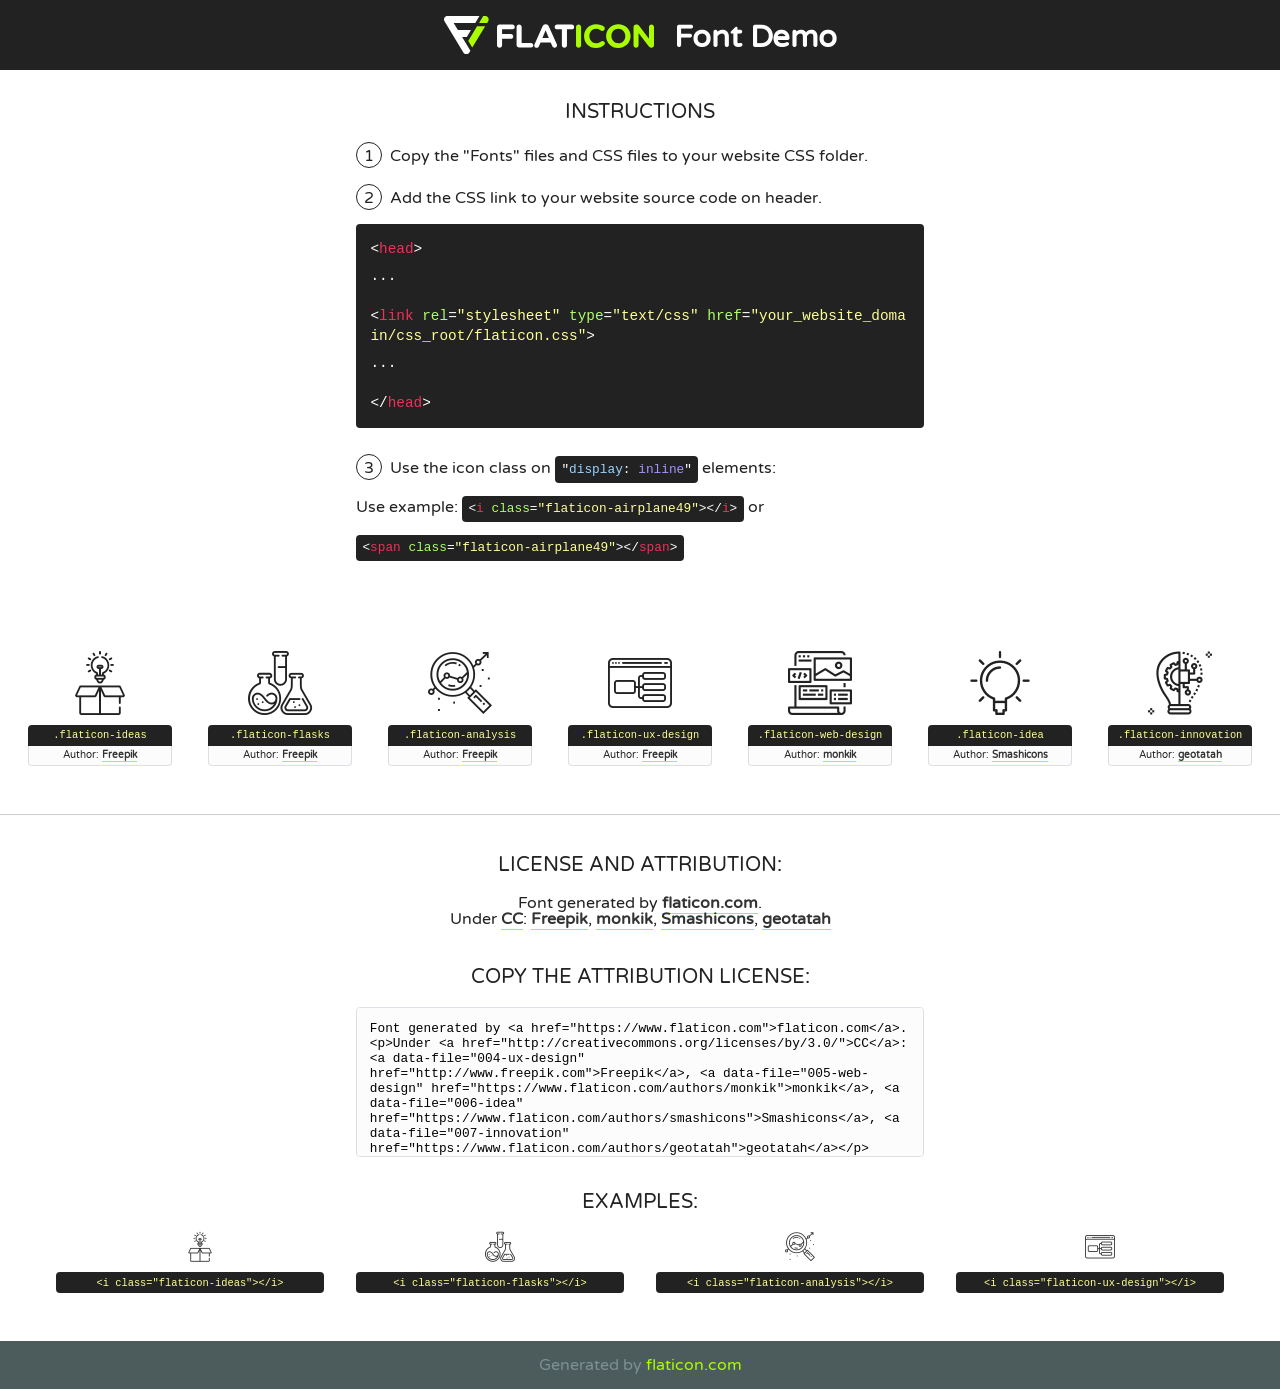
<file: fonts/flaticon/font/flaticon.html>
<!DOCTYPE html>
<!--
  Flaticon icon font: Flaticon
  Creation date: 20/03/2019 02:18
-->
<html>
<!DOCTYPE html>
<html>

<head>
    <title>Flaticon WebFont</title>
    <link href="http://fonts.googleapis.com/css?family=Varela+Round" rel="stylesheet" type="text/css" />
    <link rel="stylesheet" type="text/css" href="flaticon.css">
    <meta charset="UTF-8">
    <style>
    html, body, div, span, applet, object, iframe,
    h1, h2, h3, h4, h5, h6, p, blockquote, pre,
    a, abbr, acronym, address, big, cite, code,
    del, dfn, em, img, ins, kbd, q, s, samp,
    small, strike, strong, sub, sup, tt, var,
    b, u, i, center,
    dl, dt, dd, ol, ul, li,
    fieldset, form, label, legend,
    table, caption, tbody, tfoot, thead, tr, th, td,
    article, aside, canvas, details, embed, 
    figure, figcaption, footer, header, hgroup, 
    menu, nav, output, ruby, section, summary,
    time, mark, audio, video {
        margin: 0;
        padding: 0;
        border: 0;
        font-size: 100%;
        font: inherit;
        vertical-align: baseline;
    }
    /* HTML5 display-role reset for older browsers */
    article, aside, details, figcaption, figure, 
    footer, header, hgroup, menu, nav, section {
        display: block;
    }
    body {
        line-height: 1;
    }
    ol, ul {
        list-style: none;
    }
    blockquote, q {
        quotes: none;
    }
    blockquote:before, blockquote:after,
    q:before, q:after {
        content: '';
        content: none;
    }
    table {
        border-collapse: collapse;
        border-spacing: 0;
    }
    body {
        font-family: 'Varela Round', Helvetica, Arial, sans-serif;
        font-size: 16px;
        color: #222;
    }
    a {
        color: #333;
        border-bottom: 1px solid #a9fd00;
        font-weight: bold;
        text-decoration: none;
    }
    * {
        -moz-box-sizing: border-box;
        -webkit-box-sizing: border-box;
        box-sizing: border-box;
        margin: 0;
        padding: 0;
    }
    [class^="flaticon-"]:before, [class*=" flaticon-"]:before, [class^="flaticon-"]:after, [class*=" flaticon-"]:after {
        font-family: Flaticon;
        font-size: 30px;
        font-style: normal;
        margin-left: 20px;
        color: #333;
    }
    .wrapper {
        max-width: 600px;
        margin: auto;
        padding: 0 1em;
    }
    .title {
        font-size: 1.25em;
        text-align: center;
        margin-bottom: 1em;
        text-transform: uppercase;
    }
    header {
        text-align: center;
        background-color: #222;
        color: #fff;
        padding: 1em;
    }
    header .logo {
        width: 210px;
        height: 38px;
        display: inline-block;
        vertical-align: middle;
        margin-right: 1em;
        border: none;
    }
    header strong {
        font-size: 1.95em;
        font-weight: bold;
        vertical-align: middle;
        margin-top: 5px;
        display: inline-block;
    }
    .demo {
        margin: 2em auto;
        line-height: 1.25em;
    }
    .demo ul li {
        margin-bottom: 1em;
    }
    .demo ul li .num {
        color: #222;
        border-radius: 20px;
        display: inline-block;
        width: 26px;
        padding: 3px;
        height: 26px;
        text-align: center;
        margin-right: 0.5em;
        border: 1px solid #222;
    }
    .demo ul li code {
        background-color: #222;
        border-radius: 4px;
        padding: 0.25em 0.5em;
        display: inline-block;
        color: #fff;
        font-family: Consolas,Monaco,Lucida Console,Liberation Mono,DejaVu Sans Mono,Bitstream Vera Sans Mono,Courier New, monospace;
        font-weight: lighter;
        margin-top: 1em;
        font-size: 0.8em;
        word-break: break-all;
    }
    .demo ul li code.big {
        padding: 1em;
        font-size: 0.9em;
    }
    .demo ul li code .red {
        color: #EF3159;
    }
    .demo ul li code .green {
        color: #ACFF65;
    }
    .demo ul li code .yellow {
        color: #FFFF99;
    }
    .demo ul li code .blue {
        color: #99D3FF;
    }
    .demo ul li code .purple {
        color: #A295FF;
    }
    .demo ul li code .dots {
        margin-top: 0.5em;
        display: block;
    }
    #glyphs {
        border-bottom: 1px solid #ccc;
        padding: 2em 0;
        text-align: center;
    }
    .glyph {
        display: inline-block;
        width: 9em;
        margin: 1em;
        text-align: center;
        vertical-align: top;
        background: #FFF;
    }
    .glyph .glyph-icon {
        padding: 10px;
        display: block;
        font-family:"Flaticon";
        font-size: 64px;
        line-height: 1;
    }
    .glyph .glyph-icon:before {
        font-size: 64px;
        color: #222;
        margin-left: 0;
    }
    .class-name {
        font-size: 0.65em;
        background-color: #222;
        color: #fff;
        border-radius: 4px 4px 0 0;
        padding: 0.5em;
        color: #FFFF99;
        font-family: Consolas,Monaco,Lucida Console,Liberation Mono,DejaVu Sans Mono,Bitstream Vera Sans Mono,Courier New, monospace;
    }
    .author-name {
        font-size: 0.6em;
        background-color: #fcfcfd;
        border: 1px solid #DEDEE4;
        border-top: 0;
        border-radius: 0 0 4px 4px;
        padding: 0.5em;
    }
    .class-name:last-child {
        font-size: 10px;
        color:#888;
    }
    .class-name:last-child a {
        font-size: 10px;
        color:#555;
    }
    .class-name:last-child a:hover {
        color:#a9fd00;
    }
    .glyph > input {
        display: block;
        width: 100px;
        margin: 5px auto;
        text-align: center;
        font-size: 12px;
        cursor: text;
    }
    .glyph > input.icon-input {
        font-family:"Flaticon";
        font-size: 16px;
        margin-bottom: 10px;
    }
    .attribution .title {
        margin-top: 2em;
    }
    .attribution textarea {
        background-color: #fcfcfd;
        padding: 1em;
        border: none;
        box-shadow: none;
        border: 1px solid #DEDEE4;
        border-radius: 4px;
        resize: none;
        width: 100%;
        height: 150px;
        font-size: 0.8em;
        font-family: Consolas,Monaco,Lucida Console,Liberation Mono,DejaVu Sans Mono,Bitstream Vera Sans Mono,Courier New, monospace;
        -webkit-appearance: none;
    }
    .iconsuse {
        margin: 2em auto;
        text-align: center;
        max-width: 1200px;
    }
    .iconsuse:after {
        content: '';
        display: table;
        clear: both;
    }
    .iconsuse .image {
        float: left;
        width: 25%;
        padding: 0 1em;
    }
    .iconsuse .image p {
        margin-bottom: 1em;
    }
    .iconsuse .image span {
        display: block;
        font-size: 0.65em;
        background-color: #222;
        color: #fff;
        border-radius: 4px;
        padding: 0.5em;
        color: #FFFF99;
        margin-top: 1em;
        font-family: Consolas,Monaco,Lucida Console,Liberation Mono,DejaVu Sans Mono,Bitstream Vera Sans Mono,Courier New, monospace;
    }
    #footer {
        text-align: center;
        background-color: #4C5B5C;
        color: #7c9192;
        padding: 1em;
    }
    #footer a {
        border: none;
        color: #a9fd00;
        font-weight: normal;
    }
    @media (max-width: 960px) {
        .iconsuse .image {
            width: 50%;
        }
    }
    @media (max-width: 560px) {
        .iconsuse .image {
            width: 100%;
        }
    }
    </style>
</head>

<body class="characters-off">

    <header>
        <a href="https://www.flaticon.com" target="_blank" class="logo">
            <svg version="1.1" xmlns="http://www.w3.org/2000/svg" xmlns:xlink="http://www.w3.org/1999/xlink" xmlns:a="http://ns.adobe.com/AdobeSVGViewerExtensions/3.0/" viewBox="0 0 560.875 102.036" enable-background="new 0 0 560.875 102.036" xml:space="preserve">
                <defs>
                </defs>
                <g>
                    <g class="letters">
                        <path fill="#ffffff" d="M141.596,29.675c0-3.777,2.985-6.767,6.764-6.767h34.438c3.426,0,6.15,2.728,6.15,6.15
                        c0,3.43-2.724,6.149-6.15,6.149h-27.674v13.091h23.719c3.429,0,6.151,2.724,6.151,6.15c0,3.43-2.723,6.149-6.151,6.149h-23.719
                        v17.574c0,3.773-2.986,6.761-6.764,6.761c-3.779,0-6.764-2.989-6.764-6.761V29.675z"></path>
                        <path fill="#ffffff" d="M193.844,29.149c0-3.781,2.985-6.767,6.764-6.767c3.776,0,6.763,2.985,6.763,6.767v42.957h25.039
                        c3.426,0,6.149,2.726,6.149,6.153c0,3.425-2.723,6.15-6.149,6.15h-31.802c-3.779,0-6.764-2.986-6.764-6.768V29.149z"></path>
                        <path fill="#ffffff" d="M241.891,75.71l21.438-48.407c1.492-3.341,4.215-5.357,7.906-5.357h0.792
                        c3.686,0,6.323,2.017,7.815,5.357l21.439,48.407c0.436,0.967,0.701,1.845,0.701,2.723c0,3.602-2.809,6.501-6.414,6.501
                        c-3.161,0-5.269-1.845-6.499-4.655l-4.132-9.661h-27.059l-4.301,10.102c-1.144,2.631-3.426,4.214-6.237,4.214
                        c-3.517,0-6.24-2.81-6.24-6.325C241.1,77.64,241.451,76.677,241.891,75.71z M279.932,58.666l-8.521-20.297l-8.526,20.297H279.932
                        z"></path>
                        <path fill="#ffffff" d="M314.864,35.387H301.86c-3.429,0-6.239-2.813-6.239-6.238c0-3.429,2.811-6.24,6.239-6.24h39.533
                        c3.426,0,6.237,2.811,6.237,6.24c0,3.425-2.811,6.238-6.237,6.238h-13.001v42.785c0,3.773-2.99,6.761-6.764,6.761
                        c-3.779,0-6.764-2.989-6.764-6.761V35.387z"></path>
                        <path fill="#A9FD00" d="M352.615,29.149c0-3.781,2.985-6.767,6.767-6.767c3.774,0,6.761,2.985,6.761,6.767v49.024
                        c0,3.773-2.987,6.761-6.761,6.761c-3.781,0-6.767-2.989-6.767-6.761V29.149z"></path>
                        <path fill="#A9FD00" d="M374.132,53.836v-0.179c0-17.481,13.178-31.801,32.065-31.801c9.22,0,15.459,2.458,20.557,6.238
                        c1.402,1.054,2.637,2.985,2.637,5.357c0,3.692-2.985,6.59-6.681,6.59c-1.845,0-3.071-0.702-4.044-1.319
                        c-3.776-2.813-7.729-4.393-12.562-4.393c-10.364,0-17.831,8.611-17.831,19.154v0.173c0,10.542,7.291,19.329,17.831,19.329
                        c5.715,0,9.492-1.756,13.359-4.834c1.049-0.874,2.458-1.491,4.039-1.491c3.429,0,6.325,2.813,6.325,6.236
                        c0,2.106-1.056,3.78-2.282,4.834c-5.539,4.834-12.036,7.733-21.878,7.733C387.572,85.464,374.132,71.493,374.132,53.836z"></path>
                        <path fill="#A9FD00" d="M433.009,53.836v-0.179c0-17.481,13.79-31.801,32.766-31.801c18.981,0,32.592,14.143,32.592,31.628v0.173
                        c0,17.483-13.785,31.807-32.769,31.807C446.625,85.464,433.009,71.32,433.009,53.836z M484.224,53.836v-0.179
                        c0-10.539-7.725-19.326-18.626-19.326c-10.893,0-18.449,8.611-18.449,19.154v0.173c0,10.542,7.73,19.329,18.626,19.329
                        C476.676,72.986,484.224,64.378,484.224,53.836z"></path>
                        <path fill="#A9FD00" d="M506.233,29.321c0-3.774,2.99-6.763,6.767-6.763h1.401c3.252,0,5.183,1.583,7.029,3.953l26.093,34.265
                        V29.059c0-3.692,2.99-6.677,6.681-6.677c3.683,0,6.671,2.985,6.671,6.677v48.934c0,3.78-2.987,6.765-6.764,6.765h-0.436
                        c-3.257,0-5.188-1.581-7.034-3.953l-27.056-35.492v32.944c0,3.687-2.985,6.676-6.678,6.676c-3.683,0-6.673-2.989-6.673-6.676
                        V29.321z"></path>
                    </g>
                    <g class="insignia">
                        <path fill="#ffffff" d="M48.372,56.137h12.517l11.156-18.537H37.186L25.688,18.539h57.825L94.668,0H9.271
                        C5.925,0,2.842,1.801,1.198,4.716c-1.644,2.907-1.593,6.482,0.134,9.343l50.38,83.501c1.678,2.781,4.689,4.476,7.938,4.476
                        c3.246,0,6.257-1.695,7.935-4.476l2.898-4.804L48.372,56.137z"></path>
                        <g class="i">
                            <path fill="#A9FD00" d="M93.575,18.539h0.031v0.004l21.652,0.004l2.705-4.488c1.727-2.861,1.778-6.436,0.133-9.343
                            C116.454,1.801,113.371,0,110.026,0h-5.294L93.575,18.539z"></path>
                            <polygon fill="#A9FD00" points="88.291,27.356 64.725,66.486 75.519,84.404 109.942,27.356"></polygon>
                        </g>
                    </g>
                </g>
            </svg>
        </a>
        <strong>Font Demo</strong>
    </header>


    <section class="demo wrapper">

        <p class="title">Instructions</p>

        <ul>
            <li>
                <span class="num">1</span>Copy the "Fonts" files and CSS files to your website CSS folder.
            </li>
            <li>
                <span class="num">2</span>Add the CSS link to your website source code on header.
                <code class="big">
                    &lt;<span class="red">head</span>&gt;
                    <br/><span class="dots">...</span>
                    <br/>&lt;<span class="red">link</span> <span class="green">rel</span>=<span class="yellow">"stylesheet"</span> <span class="green">type</span>=<span class="yellow">"text/css"</span> <span class="green">href</span>=<span class="yellow">"your_website_domain/css_root/flaticon.css"</span>&gt;
                    <br/><span class="dots">...</span>
                    <br/>&lt;/<span class="red">head</span>&gt;
                </code>
            </li>

            <li>
                <p>
                    <span class="num">3</span>Use the icon class on <code>"<span class="blue">display</span>:<span class="purple"> inline</span>"</code> elements:
                    <br />
                    Use example: <code>&lt;<span class="red">i</span> <span class="green">class</span>=<span class="yellow">&quot;flaticon-airplane49&quot;</span>&gt;&lt;/<span class="red">i</span>&gt;</code> or <code>&lt;<span class="red">span</span> <span class="green">class</span>=<span class="yellow">&quot;flaticon-airplane49&quot;</span>&gt;&lt;/<span class="red">span</span>&gt;</code>
            </li>
        </ul>

    </section>




   <section id="glyphs">          
    
      
        <div class="glyph"><div class="glyph-icon flaticon-ideas"></div>
            <div class="class-name">.flaticon-ideas</div>
            <div class="author-name">Author: <a data-file="001-ideas" href="http://www.freepik.com">Freepik</a> </div> 
        </div>        
        
        <div class="glyph"><div class="glyph-icon flaticon-flasks"></div>
            <div class="class-name">.flaticon-flasks</div>
            <div class="author-name">Author: <a data-file="002-flasks" href="http://www.freepik.com">Freepik</a> </div> 
        </div>        
        
        <div class="glyph"><div class="glyph-icon flaticon-analysis"></div>
            <div class="class-name">.flaticon-analysis</div>
            <div class="author-name">Author: <a data-file="003-analysis" href="http://www.freepik.com">Freepik</a> </div> 
        </div>        
        
        <div class="glyph"><div class="glyph-icon flaticon-ux-design"></div>
            <div class="class-name">.flaticon-ux-design</div>
            <div class="author-name">Author: <a data-file="004-ux-design" href="http://www.freepik.com">Freepik</a> </div> 
        </div>        
        
        <div class="glyph"><div class="glyph-icon flaticon-web-design"></div>
            <div class="class-name">.flaticon-web-design</div>
            <div class="author-name">Author: <a data-file="005-web-design" href="https://www.flaticon.com/authors/monkik">monkik</a> </div> 
        </div>        
        
        <div class="glyph"><div class="glyph-icon flaticon-idea"></div>
            <div class="class-name">.flaticon-idea</div>
            <div class="author-name">Author: <a data-file="006-idea" href="https://www.flaticon.com/authors/smashicons">Smashicons</a> </div> 
        </div>        
        
        <div class="glyph"><div class="glyph-icon flaticon-innovation"></div>
            <div class="class-name">.flaticon-innovation</div>
            <div class="author-name">Author: <a data-file="007-innovation" href="https://www.flaticon.com/authors/geotatah">geotatah</a> </div> 
        </div>        
        

    </section>



    <section class="attribution wrapper"   style="text-align:center;">

      <div class="title">License and attribution:</div><div class="attrDiv">Font generated by <a href="https://www.flaticon.com">flaticon.com</a>. <div><p>Under <a href="http://creativecommons.org/licenses/by/3.0/">CC</a>: <a data-file="004-ux-design" href="http://www.freepik.com">Freepik</a>, <a data-file="005-web-design" href="https://www.flaticon.com/authors/monkik">monkik</a>, <a data-file="006-idea" href="https://www.flaticon.com/authors/smashicons">Smashicons</a>, <a data-file="007-innovation" href="https://www.flaticon.com/authors/geotatah">geotatah</a></p>  </div>
      </div>
      <div class="title">Copy the Attribution License:</div>

    <textarea onclick="this.focus();this.select();">Font generated by &lt;a href=&quot;https://www.flaticon.com&quot;&gt;flaticon.com&lt;/a&gt;. <p>Under <a href="http://creativecommons.org/licenses/by/3.0/">CC</a>: <a data-file="004-ux-design" href="http://www.freepik.com">Freepik</a>, <a data-file="005-web-design" href="https://www.flaticon.com/authors/monkik">monkik</a>, <a data-file="006-idea" href="https://www.flaticon.com/authors/smashicons">Smashicons</a>, <a data-file="007-innovation" href="https://www.flaticon.com/authors/geotatah">geotatah</a></p>  
     </textarea>

    </section>

    <section class="iconsuse">

          <div class="title">Examples:</div>            
             
            <div class="image">
                <p>
                    <i class="glyph-icon flaticon-ideas"></i> 
                    <span>&lt;i class=&quot;flaticon-ideas&quot;&gt;&lt;/i&gt;</span>
                </p>
            </div>
            
            <div class="image">
                <p>
                    <i class="glyph-icon flaticon-flasks"></i> 
                    <span>&lt;i class=&quot;flaticon-flasks&quot;&gt;&lt;/i&gt;</span>
                </p>
            </div>
            
            <div class="image">
                <p>
                    <i class="glyph-icon flaticon-analysis"></i> 
                    <span>&lt;i class=&quot;flaticon-analysis&quot;&gt;&lt;/i&gt;</span>
                </p>
            </div>
            
            <div class="image">
                <p>
                    <i class="glyph-icon flaticon-ux-design"></i> 
                    <span>&lt;i class=&quot;flaticon-ux-design&quot;&gt;&lt;/i&gt;</span>
                </p>
            </div>
                       
        </div>
                            
    </section>

<div id="footer">
    <div>Generated by <a href="https://www.flaticon.com">flaticon.com</a>
    </div>
</div>



</body>
</html>
</file>
<file: css/flaticon.css>
/*
  	Flaticon icon font: Flaticon
  	Creation date: 04/01/2019 13:45
  	*/


@font-face {
  font-family: "Flaticon";
  src: url("../fonts/flaticon/font/Flaticon.eot");
  src: url("../fonts/flaticon/font/Flaticon.eot?#iefix") format("embedded-opentype"),
       url("../fonts/flaticon/font/Flaticon.woff") format("woff"),
       url("../fonts/flaticon/font/Flaticon.ttf") format("truetype"),
       url("../fonts/flaticon/font/Flaticon.svg#Flaticon") format("svg");
  font-weight: normal;
  font-style: normal;
}

@media screen and (-webkit-min-device-pixel-ratio:0) {
  @font-face {
    font-family: "Flaticon";
    src: url("../fonts/flaticon/font/Flaticon.svg#Flaticon") format("svg");
  }
}

[class^="flaticon-"]:before, [class*=" flaticon-"]:before,
[class^="flaticon-"]:after, [class*=" flaticon-"]:after {   
  font-family: Flaticon;
  font-style: normal;
  font-weight: normal;
  font-variant: normal;
  text-transform: none;
  line-height: 1;

  /* Better Font Rendering =========== */
  -webkit-font-smoothing: antialiased;
  -moz-osx-font-smoothing: grayscale;
}

.flaticon-ideas:before { content: "\f100"; }
.flaticon-flasks:before { content: "\f101"; }
.flaticon-analysis:before { content: "\f102"; }
.flaticon-ux-design:before { content: "\f103"; }
.flaticon-web-design:before { content: "\f104"; }
.flaticon-idea:before { content: "\f105"; }
.flaticon-innovation:before { content: "\f106"; }
</file>
<file: css/icomoon.css>
@font-face {
  font-family: 'icomoon';
  src:  url('../fonts/icomoon/icomoon.eot?6tt51o');
  src:  url('../fonts/icomoon/icomoon.eot?6tt51o#iefix') format('embedded-opentype'),
    url('../fonts/icomoon/icomoon.ttf?6tt51o') format('truetype'),
    url('../fonts/icomoon/icomoon.woff?6tt51o') format('woff'),
    url('../fonts/icomoon/icomoon.svg?6tt51o#icomoon') format('svg');
  font-weight: normal;
  font-style: normal;
}

[class^="icon-"], [class*=" icon-"] {
  /* use !important to prevent issues with browser extensions that change fonts */
  font-family: 'icomoon' !important;
  speak: none;
  font-style: normal;
  font-weight: normal;
  font-variant: normal;
  text-transform: none;
  line-height: 1;

  /* Better Font Rendering =========== */
  -webkit-font-smoothing: antialiased;
  -moz-osx-font-smoothing: grayscale;
}

.icon-asterisk:before {
  content: "\f069";
}
.icon-plus:before {
  content: "\f067";
}
.icon-question:before {
  content: "\f128";
}
.icon-minus:before {
  content: "\f068";
}
.icon-glass:before {
  content: "\f000";
}
.icon-music:before {
  content: "\f001";
}
.icon-search:before {
  content: "\f002";
}
.icon-envelope-o:before {
  content: "\f003";
}
.icon-heart:before {
  content: "\f004";
}
.icon-star:before {
  content: "\f005";
}
.icon-star-o:before {
  content: "\f006";
}
.icon-user:before {
  content: "\f007";
}
.icon-film:before {
  content: "\f008";
}
.icon-th-large:before {
  content: "\f009";
}
.icon-th:before {
  content: "\f00a";
}
.icon-th-list:before {
  content: "\f00b";
}
.icon-check:before {
  content: "\f00c";
}
.icon-close:before {
  content: "\f00d";
}
.icon-remove:before {
  content: "\f00d";
}
.icon-times:before {
  content: "\f00d";
}
.icon-search-plus:before {
  content: "\f00e";
}
.icon-search-minus:before {
  content: "\f010";
}
.icon-power-off:before {
  content: "\f011";
}
.icon-signal:before {
  content: "\f012";
}
.icon-cog:before {
  content: "\f013";
}
.icon-gear:before {
  content: "\f013";
}
.icon-trash-o:before {
  content: "\f014";
}
.icon-home:before {
  content: "\f015";
}
.icon-file-o:before {
  content: "\f016";
}
.icon-clock-o:before {
  content: "\f017";
}
.icon-road:before {
  content: "\f018";
}
.icon-download:before {
  content: "\f019";
}
.icon-arrow-circle-o-down:before {
  content: "\f01a";
}
.icon-arrow-circle-o-up:before {
  content: "\f01b";
}
.icon-inbox:before {
  content: "\f01c";
}
.icon-play-circle-o:before {
  content: "\f01d";
}
.icon-repeat:before {
  content: "\f01e";
}
.icon-rotate-right:before {
  content: "\f01e";
}
.icon-refresh:before {
  content: "\f021";
}
.icon-list-alt:before {
  content: "\f022";
}
.icon-lock:before {
  content: "\f023";
}
.icon-flag:before {
  content: "\f024";
}
.icon-headphones:before {
  content: "\f025";
}
.icon-volume-off:before {
  content: "\f026";
}
.icon-volume-down:before {
  content: "\f027";
}
.icon-volume-up:before {
  content: "\f028";
}
.icon-qrcode:before {
  content: "\f029";
}
.icon-barcode:before {
  content: "\f02a";
}
.icon-tag:before {
  content: "\f02b";
}
.icon-tags:before {
  content: "\f02c";
}
.icon-book:before {
  content: "\f02d";
}
.icon-bookmark:before {
  content: "\f02e";
}
.icon-print:before {
  content: "\f02f";
}
.icon-camera:before {
  content: "\f030";
}
.icon-font:before {
  content: "\f031";
}
.icon-bold:before {
  content: "\f032";
}
.icon-italic:before {
  content: "\f033";
}
.icon-text-height:before {
  content: "\f034";
}
.icon-text-width:before {
  content: "\f035";
}
.icon-align-left:before {
  content: "\f036";
}
.icon-align-center:before {
  content: "\f037";
}
.icon-align-right:before {
  content: "\f038";
}
.icon-align-justify:before {
  content: "\f039";
}
.icon-list:before {
  content: "\f03a";
}
.icon-dedent:before {
  content: "\f03b";
}
.icon-outdent:before {
  content: "\f03b";
}
.icon-indent:before {
  content: "\f03c";
}
.icon-video-camera:before {
  content: "\f03d";
}
.icon-image:before {
  content: "\f03e";
}
.icon-photo:before {
  content: "\f03e";
}
.icon-picture-o:before {
  content: "\f03e";
}
.icon-pencil:before {
  content: "\f040";
}
.icon-map-marker:before {
  content: "\f041";
}
.icon-adjust:before {
  content: "\f042";
}
.icon-tint:before {
  content: "\f043";
}
.icon-edit:before {
  content: "\f044";
}
.icon-pencil-square-o:before {
  content: "\f044";
}
.icon-share-square-o:before {
  content: "\f045";
}
.icon-check-square-o:before {
  content: "\f046";
}
.icon-arrows:before {
  content: "\f047";
}
.icon-step-backward:before {
  content: "\f048";
}
.icon-fast-backward:before {
  content: "\f049";
}
.icon-backward:before {
  content: "\f04a";
}
.icon-play:before {
  content: "\f04b";
}
.icon-pause:before {
  content: "\f04c";
}
.icon-stop:before {
  content: "\f04d";
}
.icon-forward:before {
  content: "\f04e";
}
.icon-fast-forward:before {
  content: "\f050";
}
.icon-step-forward:before {
  content: "\f051";
}
.icon-eject:before {
  content: "\f052";
}
.icon-chevron-left:before {
  content: "\f053";
}
.icon-chevron-right:before {
  content: "\f054";
}
.icon-plus-circle:before {
  content: "\f055";
}
.icon-minus-circle:before {
  content: "\f056";
}
.icon-times-circle:before {
  content: "\f057";
}
.icon-check-circle:before {
  content: "\f058";
}
.icon-question-circle:before {
  content: "\f059";
}
.icon-info-circle:before {
  content: "\f05a";
}
.icon-crosshairs:before {
  content: "\f05b";
}
.icon-times-circle-o:before {
  content: "\f05c";
}
.icon-check-circle-o:before {
  content: "\f05d";
}
.icon-ban:before {
  content: "\f05e";
}
.icon-arrow-left:before {
  content: "\f060";
}
.icon-arrow-right:before {
  content: "\f061";
}
.icon-arrow-up:before {
  content: "\f062";
}
.icon-arrow-down:before {
  content: "\f063";
}
.icon-mail-forward:before {
  content: "\f064";
}
.icon-share:before {
  content: "\f064";
}
.icon-expand:before {
  content: "\f065";
}
.icon-compress:before {
  content: "\f066";
}
.icon-exclamation-circle:before {
  content: "\f06a";
}
.icon-gift:before {
  content: "\f06b";
}
.icon-leaf:before {
  content: "\f06c";
}
.icon-fire:before {
  content: "\f06d";
}
.icon-eye:before {
  content: "\f06e";
}
.icon-eye-slash:before {
  content: "\f070";
}
.icon-exclamation-triangle:before {
  content: "\f071";
}
.icon-warning:before {
  content: "\f071";
}
.icon-plane:before {
  content: "\f072";
}
.icon-calendar:before {
  content: "\f073";
}
.icon-random:before {
  content: "\f074";
}
.icon-comment:before {
  content: "\f075";
}
.icon-magnet:before {
  content: "\f076";
}
.icon-chevron-up:before {
  content: "\f077";
}
.icon-chevron-down:before {
  content: "\f078";
}
.icon-retweet:before {
  content: "\f079";
}
.icon-shopping-cart:before {
  content: "\f07a";
}
.icon-folder:before {
  content: "\f07b";
}
.icon-folder-open:before {
  content: "\f07c";
}
.icon-arrows-v:before {
  content: "\f07d";
}
.icon-arrows-h:before {
  content: "\f07e";
}
.icon-bar-chart:before {
  content: "\f080";
}
.icon-bar-chart-o:before {
  content: "\f080";
}
.icon-twitter-square:before {
  content: "\f081";
}
.icon-facebook-square:before {
  content: "\f082";
}
.icon-camera-retro:before {
  content: "\f083";
}
.icon-key:before {
  content: "\f084";
}
.icon-cogs:before {
  content: "\f085";
}
.icon-gears:before {
  content: "\f085";
}
.icon-comments:before {
  content: "\f086";
}
.icon-thumbs-o-up:before {
  content: "\f087";
}
.icon-thumbs-o-down:before {
  content: "\f088";
}
.icon-star-half:before {
  content: "\f089";
}
.icon-heart-o:before {
  content: "\f08a";
}
.icon-sign-out:before {
  content: "\f08b";
}
.icon-linkedin-square:before {
  content: "\f08c";
}
.icon-thumb-tack:before {
  content: "\f08d";
}
.icon-external-link:before {
  content: "\f08e";
}
.icon-sign-in:before {
  content: "\f090";
}
.icon-trophy:before {
  content: "\f091";
}
.icon-github-square:before {
  content: "\f092";
}
.icon-upload:before {
  content: "\f093";
}
.icon-lemon-o:before {
  content: "\f094";
}
.icon-phone:before {
  content: "\f095";
}
.icon-square-o:before {
  content: "\f096";
}
.icon-bookmark-o:before {
  content: "\f097";
}
.icon-phone-square:before {
  content: "\f098";
}
.icon-twitter:before {
  content: "\f099";
}
.icon-facebook:before {
  content: "\f09a";
}
.icon-facebook-f:before {
  content: "\f09a";
}
.icon-github:before {
  content: "\f09b";
}
.icon-unlock:before {
  content: "\f09c";
}
.icon-credit-card:before {
  content: "\f09d";
}
.icon-feed:before {
  content: "\f09e";
}
.icon-rss:before {
  content: "\f09e";
}
.icon-hdd-o:before {
  content: "\f0a0";
}
.icon-bullhorn:before {
  content: "\f0a1";
}
.icon-bell-o:before {
  content: "\f0a2";
}
.icon-certificate:before {
  content: "\f0a3";
}
.icon-hand-o-right:before {
  content: "\f0a4";
}
.icon-hand-o-left:before {
  content: "\f0a5";
}
.icon-hand-o-up:before {
  content: "\f0a6";
}
.icon-hand-o-down:before {
  content: "\f0a7";
}
.icon-arrow-circle-left:before {
  content: "\f0a8";
}
.icon-arrow-circle-right:before {
  content: "\f0a9";
}
.icon-arrow-circle-up:before {
  content: "\f0aa";
}
.icon-arrow-circle-down:before {
  content: "\f0ab";
}
.icon-globe:before {
  content: "\f0ac";
}
.icon-wrench:before {
  content: "\f0ad";
}
.icon-tasks:before {
  content: "\f0ae";
}
.icon-filter:before {
  content: "\f0b0";
}
.icon-briefcase:before {
  content: "\f0b1";
}
.icon-arrows-alt:before {
  content: "\f0b2";
}
.icon-group:before {
  content: "\f0c0";
}
.icon-users:before {
  content: "\f0c0";
}
.icon-chain:before {
  content: "\f0c1";
}
.icon-link:before {
  content: "\f0c1";
}
.icon-cloud:before {
  content: "\f0c2";
}
.icon-flask:before {
  content: "\f0c3";
}
.icon-cut:before {
  content: "\f0c4";
}
.icon-scissors:before {
  content: "\f0c4";
}
.icon-copy:before {
  content: "\f0c5";
}
.icon-files-o:before {
  content: "\f0c5";
}
.icon-paperclip:before {
  content: "\f0c6";
}
.icon-floppy-o:before {
  content: "\f0c7";
}
.icon-save:before {
  content: "\f0c7";
}
.icon-square:before {
  content: "\f0c8";
}
.icon-bars:before {
  content: "\f0c9";
}
.icon-navicon:before {
  content: "\f0c9";
}
.icon-reorder:before {
  content: "\f0c9";
}
.icon-list-ul:before {
  content: "\f0ca";
}
.icon-list-ol:before {
  content: "\f0cb";
}
.icon-strikethrough:before {
  content: "\f0cc";
}
.icon-underline:before {
  content: "\f0cd";
}
.icon-table:before {
  content: "\f0ce";
}
.icon-magic:before {
  content: "\f0d0";
}
.icon-truck:before {
  content: "\f0d1";
}
.icon-pinterest:before {
  content: "\f0d2";
}
.icon-pinterest-square:before {
  content: "\f0d3";
}
.icon-google-plus-square:before {
  content: "\f0d4";
}
.icon-google-plus:before {
  content: "\f0d5";
}
.icon-money:before {
  content: "\f0d6";
}
.icon-caret-down:before {
  content: "\f0d7";
}
.icon-caret-up:before {
  content: "\f0d8";
}
.icon-caret-left:before {
  content: "\f0d9";
}
.icon-caret-right:before {
  content: "\f0da";
}
.icon-columns:before {
  content: "\f0db";
}
.icon-sort:before {
  content: "\f0dc";
}
.icon-unsorted:before {
  content: "\f0dc";
}
.icon-sort-desc:before {
  content: "\f0dd";
}
.icon-sort-down:before {
  content: "\f0dd";
}
.icon-sort-asc:before {
  content: "\f0de";
}
.icon-sort-up:before {
  content: "\f0de";
}
.icon-envelope:before {
  content: "\f0e0";
}
.icon-linkedin:before {
  content: "\f0e1";
}
.icon-rotate-left:before {
  content: "\f0e2";
}
.icon-undo:before {
  content: "\f0e2";
}
.icon-gavel:before {
  content: "\f0e3";
}
.icon-legal:before {
  content: "\f0e3";
}
.icon-dashboard:before {
  content: "\f0e4";
}
.icon-tachometer:before {
  content: "\f0e4";
}
.icon-comment-o:before {
  content: "\f0e5";
}
.icon-comments-o:before {
  content: "\f0e6";
}
.icon-bolt:before {
  content: "\f0e7";
}
.icon-flash:before {
  content: "\f0e7";
}
.icon-sitemap:before {
  content: "\f0e8";
}
.icon-umbrella:before {
  content: "\f0e9";
}
.icon-clipboard:before {
  content: "\f0ea";
}
.icon-paste:before {
  content: "\f0ea";
}
.icon-lightbulb-o:before {
  content: "\f0eb";
}
.icon-exchange:before {
  content: "\f0ec";
}
.icon-cloud-download:before {
  content: "\f0ed";
}
.icon-cloud-upload:before {
  content: "\f0ee";
}
.icon-user-md:before {
  content: "\f0f0";
}
.icon-stethoscope:before {
  content: "\f0f1";
}
.icon-suitcase:before {
  content: "\f0f2";
}
.icon-bell:before {
  content: "\f0f3";
}
.icon-coffee:before {
  content: "\f0f4";
}
.icon-cutlery:before {
  content: "\f0f5";
}
.icon-file-text-o:before {
  content: "\f0f6";
}
.icon-building-o:before {
  content: "\f0f7";
}
.icon-hospital-o:before {
  content: "\f0f8";
}
.icon-ambulance:before {
  content: "\f0f9";
}
.icon-medkit:before {
  content: "\f0fa";
}
.icon-fighter-jet:before {
  content: "\f0fb";
}
.icon-beer:before {
  content: "\f0fc";
}
.icon-h-square:before {
  content: "\f0fd";
}
.icon-plus-square:before {
  content: "\f0fe";
}
.icon-angle-double-left:before {
  content: "\f100";
}
.icon-angle-double-right:before {
  content: "\f101";
}
.icon-angle-double-up:before {
  content: "\f102";
}
.icon-angle-double-down:before {
  content: "\f103";
}
.icon-angle-left:before {
  content: "\f104";
}
.icon-angle-right:before {
  content: "\f105";
}
.icon-angle-up:before {
  content: "\f106";
}
.icon-angle-down:before {
  content: "\f107";
}
.icon-desktop:before {
  content: "\f108";
}
.icon-laptop:before {
  content: "\f109";
}
.icon-tablet:before {
  content: "\f10a";
}
.icon-mobile:before {
  content: "\f10b";
}
.icon-mobile-phone:before {
  content: "\f10b";
}
.icon-circle-o:before {
  content: "\f10c";
}
.icon-quote-left:before {
  content: "\f10d";
}
.icon-quote-right:before {
  content: "\f10e";
}
.icon-spinner:before {
  content: "\f110";
}
.icon-circle:before {
  content: "\f111";
}
.icon-mail-reply:before {
  content: "\f112";
}
.icon-reply:before {
  content: "\f112";
}
.icon-github-alt:before {
  content: "\f113";
}
.icon-folder-o:before {
  content: "\f114";
}
.icon-folder-open-o:before {
  content: "\f115";
}
.icon-smile-o:before {
  content: "\f118";
}
.icon-frown-o:before {
  content: "\f119";
}
.icon-meh-o:before {
  content: "\f11a";
}
.icon-gamepad:before {
  content: "\f11b";
}
.icon-keyboard-o:before {
  content: "\f11c";
}
.icon-flag-o:before {
  content: "\f11d";
}
.icon-flag-checkered:before {
  content: "\f11e";
}
.icon-terminal:before {
  content: "\f120";
}
.icon-code:before {
  content: "\f121";
}
.icon-mail-reply-all:before {
  content: "\f122";
}
.icon-reply-all:before {
  content: "\f122";
}
.icon-star-half-empty:before {
  content: "\f123";
}
.icon-star-half-full:before {
  content: "\f123";
}
.icon-star-half-o:before {
  content: "\f123";
}
.icon-location-arrow:before {
  content: "\f124";
}
.icon-crop:before {
  content: "\f125";
}
.icon-code-fork:before {
  content: "\f126";
}
.icon-chain-broken:before {
  content: "\f127";
}
.icon-unlink:before {
  content: "\f127";
}
.icon-info:before {
  content: "\f129";
}
.icon-exclamation:before {
  content: "\f12a";
}
.icon-superscript:before {
  content: "\f12b";
}
.icon-subscript:before {
  content: "\f12c";
}
.icon-eraser:before {
  content: "\f12d";
}
.icon-puzzle-piece:before {
  content: "\f12e";
}
.icon-microphone:before {
  content: "\f130";
}
.icon-microphone-slash:before {
  content: "\f131";
}
.icon-shield:before {
  content: "\f132";
}
.icon-calendar-o:before {
  content: "\f133";
}
.icon-fire-extinguisher:before {
  content: "\f134";
}
.icon-rocket:before {
  content: "\f135";
}
.icon-maxcdn:before {
  content: "\f136";
}
.icon-chevron-circle-left:before {
  content: "\f137";
}
.icon-chevron-circle-right:before {
  content: "\f138";
}
.icon-chevron-circle-up:before {
  content: "\f139";
}
.icon-chevron-circle-down:before {
  content: "\f13a";
}
.icon-html5:before {
  content: "\f13b";
}
.icon-css3:before {
  content: "\f13c";
}
.icon-anchor:before {
  content: "\f13d";
}
.icon-unlock-alt:before {
  content: "\f13e";
}
.icon-bullseye:before {
  content: "\f140";
}
.icon-ellipsis-h:before {
  content: "\f141";
}
.icon-ellipsis-v:before {
  content: "\f142";
}
.icon-rss-square:before {
  content: "\f143";
}
.icon-play-circle:before {
  content: "\f144";
}
.icon-ticket:before {
  content: "\f145";
}
.icon-minus-square:before {
  content: "\f146";
}
.icon-minus-square-o:before {
  content: "\f147";
}
.icon-level-up:before {
  content: "\f148";
}
.icon-level-down:before {
  content: "\f149";
}
.icon-check-square:before {
  content: "\f14a";
}
.icon-pencil-square:before {
  content: "\f14b";
}
.icon-external-link-square:before {
  content: "\f14c";
}
.icon-share-square:before {
  content: "\f14d";
}
.icon-compass:before {
  content: "\f14e";
}
.icon-caret-square-o-down:before {
  content: "\f150";
}
.icon-toggle-down:before {
  content: "\f150";
}
.icon-caret-square-o-up:before {
  content: "\f151";
}
.icon-toggle-up:before {
  content: "\f151";
}
.icon-caret-square-o-right:before {
  content: "\f152";
}
.icon-toggle-right:before {
  content: "\f152";
}
.icon-eur:before {
  content: "\f153";
}
.icon-euro:before {
  content: "\f153";
}
.icon-gbp:before {
  content: "\f154";
}
.icon-dollar:before {
  content: "\f155";
}
.icon-usd:before {
  content: "\f155";
}
.icon-inr:before {
  content: "\f156";
}
.icon-rupee:before {
  content: "\f156";
}
.icon-cny:before {
  content: "\f157";
}
.icon-jpy:before {
  content: "\f157";
}
.icon-rmb:before {
  content: "\f157";
}
.icon-yen:before {
  content: "\f157";
}
.icon-rouble:before {
  content: "\f158";
}
.icon-rub:before {
  content: "\f158";
}
.icon-ruble:before {
  content: "\f158";
}
.icon-krw:before {
  content: "\f159";
}
.icon-won:before {
  content: "\f159";
}
.icon-bitcoin:before {
  content: "\f15a";
}
.icon-btc:before {
  content: "\f15a";
}
.icon-file:before {
  content: "\f15b";
}
.icon-file-text:before {
  content: "\f15c";
}
.icon-sort-alpha-asc:before {
  content: "\f15d";
}
.icon-sort-alpha-desc:before {
  content: "\f15e";
}
.icon-sort-amount-asc:before {
  content: "\f160";
}
.icon-sort-amount-desc:before {
  content: "\f161";
}
.icon-sort-numeric-asc:before {
  content: "\f162";
}
.icon-sort-numeric-desc:before {
  content: "\f163";
}
.icon-thumbs-up:before {
  content: "\f164";
}
.icon-thumbs-down:before {
  content: "\f165";
}
.icon-youtube-square:before {
  content: "\f166";
}
.icon-youtube:before {
  content: "\f167";
}
.icon-xing:before {
  content: "\f168";
}
.icon-xing-square:before {
  content: "\f169";
}
.icon-youtube-play:before {
  content: "\f16a";
}
.icon-dropbox:before {
  content: "\f16b";
}
.icon-stack-overflow:before {
  content: "\f16c";
}
.icon-instagram:before {
  content: "\f16d";
}
.icon-flickr:before {
  content: "\f16e";
}
.icon-adn:before {
  content: "\f170";
}
.icon-bitbucket:before {
  content: "\f171";
}
.icon-bitbucket-square:before {
  content: "\f172";
}
.icon-tumblr:before {
  content: "\f173";
}
.icon-tumblr-square:before {
  content: "\f174";
}
.icon-long-arrow-down:before {
  content: "\f175";
}
.icon-long-arrow-up:before {
  content: "\f176";
}
.icon-long-arrow-left:before {
  content: "\f177";
}
.icon-long-arrow-right:before {
  content: "\f178";
}
.icon-apple:before {
  content: "\f179";
}
.icon-windows:before {
  content: "\f17a";
}
.icon-android:before {
  content: "\f17b";
}
.icon-linux:before {
  content: "\f17c";
}
.icon-dribbble:before {
  content: "\f17d";
}
.icon-skype:before {
  content: "\f17e";
}
.icon-foursquare:before {
  content: "\f180";
}
.icon-trello:before {
  content: "\f181";
}
.icon-female:before {
  content: "\f182";
}
.icon-male:before {
  content: "\f183";
}
.icon-gittip:before {
  content: "\f184";
}
.icon-gratipay:before {
  content: "\f184";
}
.icon-sun-o:before {
  content: "\f185";
}
.icon-moon-o:before {
  content: "\f186";
}
.icon-archive:before {
  content: "\f187";
}
.icon-bug:before {
  content: "\f188";
}
.icon-vk:before {
  content: "\f189";
}
.icon-weibo:before {
  content: "\f18a";
}
.icon-renren:before {
  content: "\f18b";
}
.icon-pagelines:before {
  content: "\f18c";
}
.icon-stack-exchange:before {
  content: "\f18d";
}
.icon-arrow-circle-o-right:before {
  content: "\f18e";
}
.icon-arrow-circle-o-left:before {
  content: "\f190";
}
.icon-caret-square-o-left:before {
  content: "\f191";
}
.icon-toggle-left:before {
  content: "\f191";
}
.icon-dot-circle-o:before {
  content: "\f192";
}
.icon-wheelchair:before {
  content: "\f193";
}
.icon-vimeo-square:before {
  content: "\f194";
}
.icon-try:before {
  content: "\f195";
}
.icon-turkish-lira:before {
  content: "\f195";
}
.icon-plus-square-o:before {
  content: "\f196";
}
.icon-space-shuttle:before {
  content: "\f197";
}
.icon-slack:before {
  content: "\f198";
}
.icon-envelope-square:before {
  content: "\f199";
}
.icon-wordpress:before {
  content: "\f19a";
}
.icon-openid:before {
  content: "\f19b";
}
.icon-bank:before {
  content: "\f19c";
}
.icon-institution:before {
  content: "\f19c";
}
.icon-university:before {
  content: "\f19c";
}
.icon-graduation-cap:before {
  content: "\f19d";
}
.icon-mortar-board:before {
  content: "\f19d";
}
.icon-yahoo:before {
  content: "\f19e";
}
.icon-google:before {
  content: "\f1a0";
}
.icon-reddit:before {
  content: "\f1a1";
}
.icon-reddit-square:before {
  content: "\f1a2";
}
.icon-stumbleupon-circle:before {
  content: "\f1a3";
}
.icon-stumbleupon:before {
  content: "\f1a4";
}
.icon-delicious:before {
  content: "\f1a5";
}
.icon-digg:before {
  content: "\f1a6";
}
.icon-pied-piper-pp:before {
  content: "\f1a7";
}
.icon-pied-piper-alt:before {
  content: "\f1a8";
}
.icon-drupal:before {
  content: "\f1a9";
}
.icon-joomla:before {
  content: "\f1aa";
}
.icon-language:before {
  content: "\f1ab";
}
.icon-fax:before {
  content: "\f1ac";
}
.icon-building:before {
  content: "\f1ad";
}
.icon-child:before {
  content: "\f1ae";
}
.icon-paw:before {
  content: "\f1b0";
}
.icon-spoon:before {
  content: "\f1b1";
}
.icon-cube:before {
  content: "\f1b2";
}
.icon-cubes:before {
  content: "\f1b3";
}
.icon-behance:before {
  content: "\f1b4";
}
.icon-behance-square:before {
  content: "\f1b5";
}
.icon-steam:before {
  content: "\f1b6";
}
.icon-steam-square:before {
  content: "\f1b7";
}
.icon-recycle:before {
  content: "\f1b8";
}
.icon-automobile:before {
  content: "\f1b9";
}
.icon-car:before {
  content: "\f1b9";
}
.icon-cab:before {
  content: "\f1ba";
}
.icon-taxi:before {
  content: "\f1ba";
}
.icon-tree:before {
  content: "\f1bb";
}
.icon-spotify:before {
  content: "\f1bc";
}
.icon-deviantart:before {
  content: "\f1bd";
}
.icon-soundcloud:before {
  content: "\f1be";
}
.icon-database:before {
  content: "\f1c0";
}
.icon-file-pdf-o:before {
  content: "\f1c1";
}
.icon-file-word-o:before {
  content: "\f1c2";
}
.icon-file-excel-o:before {
  content: "\f1c3";
}
.icon-file-powerpoint-o:before {
  content: "\f1c4";
}
.icon-file-image-o:before {
  content: "\f1c5";
}
.icon-file-photo-o:before {
  content: "\f1c5";
}
.icon-file-picture-o:before {
  content: "\f1c5";
}
.icon-file-archive-o:before {
  content: "\f1c6";
}
.icon-file-zip-o:before {
  content: "\f1c6";
}
.icon-file-audio-o:before {
  content: "\f1c7";
}
.icon-file-sound-o:before {
  content: "\f1c7";
}
.icon-file-movie-o:before {
  content: "\f1c8";
}
.icon-file-video-o:before {
  content: "\f1c8";
}
.icon-file-code-o:before {
  content: "\f1c9";
}
.icon-vine:before {
  content: "\f1ca";
}
.icon-codepen:before {
  content: "\f1cb";
}
.icon-jsfiddle:before {
  content: "\f1cc";
}
.icon-life-bouy:before {
  content: "\f1cd";
}
.icon-life-buoy:before {
  content: "\f1cd";
}
.icon-life-ring:before {
  content: "\f1cd";
}
.icon-life-saver:before {
  content: "\f1cd";
}
.icon-support:before {
  content: "\f1cd";
}
.icon-circle-o-notch:before {
  content: "\f1ce";
}
.icon-ra:before {
  content: "\f1d0";
}
.icon-rebel:before {
  content: "\f1d0";
}
.icon-resistance:before {
  content: "\f1d0";
}
.icon-empire:before {
  content: "\f1d1";
}
.icon-ge:before {
  content: "\f1d1";
}
.icon-git-square:before {
  content: "\f1d2";
}
.icon-git:before {
  content: "\f1d3";
}
.icon-hacker-news:before {
  content: "\f1d4";
}
.icon-y-combinator-square:before {
  content: "\f1d4";
}
.icon-yc-square:before {
  content: "\f1d4";
}
.icon-tencent-weibo:before {
  content: "\f1d5";
}
.icon-qq:before {
  content: "\f1d6";
}
.icon-wechat:before {
  content: "\f1d7";
}
.icon-weixin:before {
  content: "\f1d7";
}
.icon-paper-plane:before {
  content: "\f1d8";
}
.icon-send:before {
  content: "\f1d8";
}
.icon-paper-plane-o:before {
  content: "\f1d9";
}
.icon-send-o:before {
  content: "\f1d9";
}
.icon-history:before {
  content: "\f1da";
}
.icon-circle-thin:before {
  content: "\f1db";
}
.icon-header:before {
  content: "\f1dc";
}
.icon-paragraph:before {
  content: "\f1dd";
}
.icon-sliders:before {
  content: "\f1de";
}
.icon-share-alt:before {
  content: "\f1e0";
}
.icon-share-alt-square:before {
  content: "\f1e1";
}
.icon-bomb:before {
  content: "\f1e2";
}
.icon-futbol-o:before {
  content: "\f1e3";
}
.icon-soccer-ball-o:before {
  content: "\f1e3";
}
.icon-tty:before {
  content: "\f1e4";
}
.icon-binoculars:before {
  content: "\f1e5";
}
.icon-plug:before {
  content: "\f1e6";
}
.icon-slideshare:before {
  content: "\f1e7";
}
.icon-twitch:before {
  content: "\f1e8";
}
.icon-yelp:before {
  content: "\f1e9";
}
.icon-newspaper-o:before {
  content: "\f1ea";
}
.icon-wifi:before {
  content: "\f1eb";
}
.icon-calculator:before {
  content: "\f1ec";
}
.icon-paypal:before {
  content: "\f1ed";
}
.icon-google-wallet:before {
  content: "\f1ee";
}
.icon-cc-visa:before {
  content: "\f1f0";
}
.icon-cc-mastercard:before {
  content: "\f1f1";
}
.icon-cc-discover:before {
  content: "\f1f2";
}
.icon-cc-amex:before {
  content: "\f1f3";
}
.icon-cc-paypal:before {
  content: "\f1f4";
}
.icon-cc-stripe:before {
  content: "\f1f5";
}
.icon-bell-slash:before {
  content: "\f1f6";
}
.icon-bell-slash-o:before {
  content: "\f1f7";
}
.icon-trash:before {
  content: "\f1f8";
}
.icon-copyright:before {
  content: "\f1f9";
}
.icon-at:before {
  content: "\f1fa";
}
.icon-eyedropper:before {
  content: "\f1fb";
}
.icon-paint-brush:before {
  content: "\f1fc";
}
.icon-birthday-cake:before {
  content: "\f1fd";
}
.icon-area-chart:before {
  content: "\f1fe";
}
.icon-pie-chart:before {
  content: "\f200";
}
.icon-line-chart:before {
  content: "\f201";
}
.icon-lastfm:before {
  content: "\f202";
}
.icon-lastfm-square:before {
  content: "\f203";
}
.icon-toggle-off:before {
  content: "\f204";
}
.icon-toggle-on:before {
  content: "\f205";
}
.icon-bicycle:before {
  content: "\f206";
}
.icon-bus:before {
  content: "\f207";
}
.icon-ioxhost:before {
  content: "\f208";
}
.icon-angellist:before {
  content: "\f209";
}
.icon-cc:before {
  content: "\f20a";
}
.icon-ils:before {
  content: "\f20b";
}
.icon-shekel:before {
  content: "\f20b";
}
.icon-sheqel:before {
  content: "\f20b";
}
.icon-meanpath:before {
  content: "\f20c";
}
.icon-buysellads:before {
  content: "\f20d";
}
.icon-connectdevelop:before {
  content: "\f20e";
}
.icon-dashcube:before {
  content: "\f210";
}
.icon-forumbee:before {
  content: "\f211";
}
.icon-leanpub:before {
  content: "\f212";
}
.icon-sellsy:before {
  content: "\f213";
}
.icon-shirtsinbulk:before {
  content: "\f214";
}
.icon-simplybuilt:before {
  content: "\f215";
}
.icon-skyatlas:before {
  content: "\f216";
}
.icon-cart-plus:before {
  content: "\f217";
}
.icon-cart-arrow-down:before {
  content: "\f218";
}
.icon-diamond:before {
  content: "\f219";
}
.icon-ship:before {
  content: "\f21a";
}
.icon-user-secret:before {
  content: "\f21b";
}
.icon-motorcycle:before {
  content: "\f21c";
}
.icon-street-view:before {
  content: "\f21d";
}
.icon-heartbeat:before {
  content: "\f21e";
}
.icon-venus:before {
  content: "\f221";
}
.icon-mars:before {
  content: "\f222";
}
.icon-mercury:before {
  content: "\f223";
}
.icon-intersex:before {
  content: "\f224";
}
.icon-transgender:before {
  content: "\f224";
}
.icon-transgender-alt:before {
  content: "\f225";
}
.icon-venus-double:before {
  content: "\f226";
}
.icon-mars-double:before {
  content: "\f227";
}
.icon-venus-mars:before {
  content: "\f228";
}
.icon-mars-stroke:before {
  content: "\f229";
}
.icon-mars-stroke-v:before {
  content: "\f22a";
}
.icon-mars-stroke-h:before {
  content: "\f22b";
}
.icon-neuter:before {
  content: "\f22c";
}
.icon-genderless:before {
  content: "\f22d";
}
.icon-facebook-official:before {
  content: "\f230";
}
.icon-pinterest-p:before {
  content: "\f231";
}
.icon-whatsapp:before {
  content: "\f232";
}
.icon-server:before {
  content: "\f233";
}
.icon-user-plus:before {
  content: "\f234";
}
.icon-user-times:before {
  content: "\f235";
}
.icon-bed:before {
  content: "\f236";
}
.icon-hotel:before {
  content: "\f236";
}
.icon-viacoin:before {
  content: "\f237";
}
.icon-train:before {
  content: "\f238";
}
.icon-subway:before {
  content: "\f239";
}
.icon-medium:before {
  content: "\f23a";
}
.icon-y-combinator:before {
  content: "\f23b";
}
.icon-yc:before {
  content: "\f23b";
}
.icon-optin-monster:before {
  content: "\f23c";
}
.icon-opencart:before {
  content: "\f23d";
}
.icon-expeditedssl:before {
  content: "\f23e";
}
.icon-battery:before {
  content: "\f240";
}
.icon-battery-4:before {
  content: "\f240";
}
.icon-battery-full:before {
  content: "\f240";
}
.icon-battery-3:before {
  content: "\f241";
}
.icon-battery-three-quarters:before {
  content: "\f241";
}
.icon-battery-2:before {
  content: "\f242";
}
.icon-battery-half:before {
  content: "\f242";
}
.icon-battery-1:before {
  content: "\f243";
}
.icon-battery-quarter:before {
  content: "\f243";
}
.icon-battery-0:before {
  content: "\f244";
}
.icon-battery-empty:before {
  content: "\f244";
}
.icon-mouse-pointer:before {
  content: "\f245";
}
.icon-i-cursor:before {
  content: "\f246";
}
.icon-object-group:before {
  content: "\f247";
}
.icon-object-ungroup:before {
  content: "\f248";
}
.icon-sticky-note:before {
  content: "\f249";
}
.icon-sticky-note-o:before {
  content: "\f24a";
}
.icon-cc-jcb:before {
  content: "\f24b";
}
.icon-cc-diners-club:before {
  content: "\f24c";
}
.icon-clone:before {
  content: "\f24d";
}
.icon-balance-scale:before {
  content: "\f24e";
}
.icon-hourglass-o:before {
  content: "\f250";
}
.icon-hourglass-1:before {
  content: "\f251";
}
.icon-hourglass-start:before {
  content: "\f251";
}
.icon-hourglass-2:before {
  content: "\f252";
}
.icon-hourglass-half:before {
  content: "\f252";
}
.icon-hourglass-3:before {
  content: "\f253";
}
.icon-hourglass-end:before {
  content: "\f253";
}
.icon-hourglass:before {
  content: "\f254";
}
.icon-hand-grab-o:before {
  content: "\f255";
}
.icon-hand-rock-o:before {
  content: "\f255";
}
.icon-hand-paper-o:before {
  content: "\f256";
}
.icon-hand-stop-o:before {
  content: "\f256";
}
.icon-hand-scissors-o:before {
  content: "\f257";
}
.icon-hand-lizard-o:before {
  content: "\f258";
}
.icon-hand-spock-o:before {
  content: "\f259";
}
.icon-hand-pointer-o:before {
  content: "\f25a";
}
.icon-hand-peace-o:before {
  content: "\f25b";
}
.icon-trademark:before {
  content: "\f25c";
}
.icon-registered:before {
  content: "\f25d";
}
.icon-creative-commons:before {
  content: "\f25e";
}
.icon-gg:before {
  content: "\f260";
}
.icon-gg-circle:before {
  content: "\f261";
}
.icon-tripadvisor:before {
  content: "\f262";
}
.icon-odnoklassniki:before {
  content: "\f263";
}
.icon-odnoklassniki-square:before {
  content: "\f264";
}
.icon-get-pocket:before {
  content: "\f265";
}
.icon-wikipedia-w:before {
  content: "\f266";
}
.icon-safari:before {
  content: "\f267";
}
.icon-chrome:before {
  content: "\f268";
}
.icon-firefox:before {
  content: "\f269";
}
.icon-opera:before {
  content: "\f26a";
}
.icon-internet-explorer:before {
  content: "\f26b";
}
.icon-television:before {
  content: "\f26c";
}
.icon-tv:before {
  content: "\f26c";
}
.icon-contao:before {
  content: "\f26d";
}
.icon-500px:before {
  content: "\f26e";
}
.icon-amazon:before {
  content: "\f270";
}
.icon-calendar-plus-o:before {
  content: "\f271";
}
.icon-calendar-minus-o:before {
  content: "\f272";
}
.icon-calendar-times-o:before {
  content: "\f273";
}
.icon-calendar-check-o:before {
  content: "\f274";
}
.icon-industry:before {
  content: "\f275";
}
.icon-map-pin:before {
  content: "\f276";
}
.icon-map-signs:before {
  content: "\f277";
}
.icon-map-o:before {
  content: "\f278";
}
.icon-map:before {
  content: "\f279";
}
.icon-commenting:before {
  content: "\f27a";
}
.icon-commenting-o:before {
  content: "\f27b";
}
.icon-houzz:before {
  content: "\f27c";
}
.icon-vimeo:before {
  content: "\f27d";
}
.icon-black-tie:before {
  content: "\f27e";
}
.icon-fonticons:before {
  content: "\f280";
}
.icon-reddit-alien:before {
  content: "\f281";
}
.icon-edge:before {
  content: "\f282";
}
.icon-credit-card-alt:before {
  content: "\f283";
}
.icon-codiepie:before {
  content: "\f284";
}
.icon-modx:before {
  content: "\f285";
}
.icon-fort-awesome:before {
  content: "\f286";
}
.icon-usb:before {
  content: "\f287";
}
.icon-product-hunt:before {
  content: "\f288";
}
.icon-mixcloud:before {
  content: "\f289";
}
.icon-scribd:before {
  content: "\f28a";
}
.icon-pause-circle:before {
  content: "\f28b";
}
.icon-pause-circle-o:before {
  content: "\f28c";
}
.icon-stop-circle:before {
  content: "\f28d";
}
.icon-stop-circle-o:before {
  content: "\f28e";
}
.icon-shopping-bag:before {
  content: "\f290";
}
.icon-shopping-basket:before {
  content: "\f291";
}
.icon-hashtag:before {
  content: "\f292";
}
.icon-bluetooth:before {
  content: "\f293";
}
.icon-bluetooth-b:before {
  content: "\f294";
}
.icon-percent:before {
  content: "\f295";
}
.icon-gitlab:before {
  content: "\f296";
}
.icon-wpbeginner:before {
  content: "\f297";
}
.icon-wpforms:before {
  content: "\f298";
}
.icon-envira:before {
  content: "\f299";
}
.icon-universal-access:before {
  content: "\f29a";
}
.icon-wheelchair-alt:before {
  content: "\f29b";
}
.icon-question-circle-o:before {
  content: "\f29c";
}
.icon-blind:before {
  content: "\f29d";
}
.icon-audio-description:before {
  content: "\f29e";
}
.icon-volume-control-phone:before {
  content: "\f2a0";
}
.icon-braille:before {
  content: "\f2a1";
}
.icon-assistive-listening-systems:before {
  content: "\f2a2";
}
.icon-american-sign-language-interpreting:before {
  content: "\f2a3";
}
.icon-asl-interpreting:before {
  content: "\f2a3";
}
.icon-deaf:before {
  content: "\f2a4";
}
.icon-deafness:before {
  content: "\f2a4";
}
.icon-hard-of-hearing:before {
  content: "\f2a4";
}
.icon-glide:before {
  content: "\f2a5";
}
.icon-glide-g:before {
  content: "\f2a6";
}
.icon-sign-language:before {
  content: "\f2a7";
}
.icon-signing:before {
  content: "\f2a7";
}
.icon-low-vision:before {
  content: "\f2a8";
}
.icon-viadeo:before {
  content: "\f2a9";
}
.icon-viadeo-square:before {
  content: "\f2aa";
}
.icon-snapchat:before {
  content: "\f2ab";
}
.icon-snapchat-ghost:before {
  content: "\f2ac";
}
.icon-snapchat-square:before {
  content: "\f2ad";
}
.icon-pied-piper:before {
  content: "\f2ae";
}
.icon-first-order:before {
  content: "\f2b0";
}
.icon-yoast:before {
  content: "\f2b1";
}
.icon-themeisle:before {
  content: "\f2b2";
}
.icon-google-plus-circle:before {
  content: "\f2b3";
}
.icon-google-plus-official:before {
  content: "\f2b3";
}
.icon-fa:before {
  content: "\f2b4";
}
.icon-font-awesome:before {
  content: "\f2b4";
}
.icon-handshake-o:before {
  content: "\f2b5";
}
.icon-envelope-open:before {
  content: "\f2b6";
}
.icon-envelope-open-o:before {
  content: "\f2b7";
}
.icon-linode:before {
  content: "\f2b8";
}
.icon-address-book:before {
  content: "\f2b9";
}
.icon-address-book-o:before {
  content: "\f2ba";
}
.icon-address-card:before {
  content: "\f2bb";
}
.icon-vcard:before {
  content: "\f2bb";
}
.icon-address-card-o:before {
  content: "\f2bc";
}
.icon-vcard-o:before {
  content: "\f2bc";
}
.icon-user-circle:before {
  content: "\f2bd";
}
.icon-user-circle-o:before {
  content: "\f2be";
}
.icon-user-o:before {
  content: "\f2c0";
}
.icon-id-badge:before {
  content: "\f2c1";
}
.icon-drivers-license:before {
  content: "\f2c2";
}
.icon-id-card:before {
  content: "\f2c2";
}
.icon-drivers-license-o:before {
  content: "\f2c3";
}
.icon-id-card-o:before {
  content: "\f2c3";
}
.icon-quora:before {
  content: "\f2c4";
}
.icon-free-code-camp:before {
  content: "\f2c5";
}
.icon-telegram:before {
  content: "\f2c6";
}
.icon-thermometer:before {
  content: "\f2c7";
}
.icon-thermometer-4:before {
  content: "\f2c7";
}
.icon-thermometer-full:before {
  content: "\f2c7";
}
.icon-thermometer-3:before {
  content: "\f2c8";
}
.icon-thermometer-three-quarters:before {
  content: "\f2c8";
}
.icon-thermometer-2:before {
  content: "\f2c9";
}
.icon-thermometer-half:before {
  content: "\f2c9";
}
.icon-thermometer-1:before {
  content: "\f2ca";
}
.icon-thermometer-quarter:before {
  content: "\f2ca";
}
.icon-thermometer-0:before {
  content: "\f2cb";
}
.icon-thermometer-empty:before {
  content: "\f2cb";
}
.icon-shower:before {
  content: "\f2cc";
}
.icon-bath:before {
  content: "\f2cd";
}
.icon-bathtub:before {
  content: "\f2cd";
}
.icon-s15:before {
  content: "\f2cd";
}
.icon-podcast:before {
  content: "\f2ce";
}
.icon-window-maximize:before {
  content: "\f2d0";
}
.icon-window-minimize:before {
  content: "\f2d1";
}
.icon-window-restore:before {
  content: "\f2d2";
}
.icon-times-rectangle:before {
  content: "\f2d3";
}
.icon-window-close:before {
  content: "\f2d3";
}
.icon-times-rectangle-o:before {
  content: "\f2d4";
}
.icon-window-close-o:before {
  content: "\f2d4";
}
.icon-bandcamp:before {
  content: "\f2d5";
}
.icon-grav:before {
  content: "\f2d6";
}
.icon-etsy:before {
  content: "\f2d7";
}
.icon-imdb:before {
  content: "\f2d8";
}
.icon-ravelry:before {
  content: "\f2d9";
}
.icon-eercast:before {
  content: "\f2da";
}
.icon-microchip:before {
  content: "\f2db";
}
.icon-snowflake-o:before {
  content: "\f2dc";
}
.icon-superpowers:before {
  content: "\f2dd";
}
.icon-wpexplorer:before {
  content: "\f2de";
}
.icon-meetup:before {
  content: "\f2e0";
}
.icon-3d_rotation:before {
  content: "\e84d";
}
.icon-ac_unit:before {
  content: "\eb3b";
}
.icon-alarm:before {
  content: "\e855";
}
.icon-access_alarms:before {
  content: "\e191";
}
.icon-schedule:before {
  content: "\e8b5";
}
.icon-accessibility:before {
  content: "\e84e";
}
.icon-accessible:before {
  content: "\e914";
}
.icon-account_balance:before {
  content: "\e84f";
}
.icon-account_balance_wallet:before {
  content: "\e850";
}
.icon-account_box:before {
  content: "\e851";
}
.icon-account_circle:before {
  content: "\e853";
}
.icon-adb:before {
  content: "\e60e";
}
.icon-add:before {
  content: "\e145";
}
.icon-add_a_photo:before {
  content: "\e439";
}
.icon-alarm_add:before {
  content: "\e856";
}
.icon-add_alert:before {
  content: "\e003";
}
.icon-add_box:before {
  content: "\e146";
}
.icon-add_circle:before {
  content: "\e147";
}
.icon-control_point:before {
  content: "\e3ba";
}
.icon-add_location:before {
  content: "\e567";
}
.icon-add_shopping_cart:before {
  content: "\e854";
}
.icon-queue:before {
  content: "\e03c";
}
.icon-add_to_queue:before {
  content: "\e05c";
}
.icon-adjust2:before {
  content: "\e39e";
}
.icon-airline_seat_flat:before {
  content: "\e630";
}
.icon-airline_seat_flat_angled:before {
  content: "\e631";
}
.icon-airline_seat_individual_suite:before {
  content: "\e632";
}
.icon-airline_seat_legroom_extra:before {
  content: "\e633";
}
.icon-airline_seat_legroom_normal:before {
  content: "\e634";
}
.icon-airline_seat_legroom_reduced:before {
  content: "\e635";
}
.icon-airline_seat_recline_extra:before {
  content: "\e636";
}
.icon-airline_seat_recline_normal:before {
  content: "\e637";
}
.icon-flight:before {
  content: "\e539";
}
.icon-airplanemode_inactive:before {
  content: "\e194";
}
.icon-airplay:before {
  content: "\e055";
}
.icon-airport_shuttle:before {
  content: "\eb3c";
}
.icon-alarm_off:before {
  content: "\e857";
}
.icon-alarm_on:before {
  content: "\e858";
}
.icon-album:before {
  content: "\e019";
}
.icon-all_inclusive:before {
  content: "\eb3d";
}
.icon-all_out:before {
  content: "\e90b";
}
.icon-android2:before {
  content: "\e859";
}
.icon-announcement:before {
  content: "\e85a";
}
.icon-apps:before {
  content: "\e5c3";
}
.icon-archive2:before {
  content: "\e149";
}
.icon-arrow_back:before {
  content: "\e5c4";
}
.icon-arrow_downward:before {
  content: "\e5db";
}
.icon-arrow_drop_down:before {
  content: "\e5c5";
}
.icon-arrow_drop_down_circle:before {
  content: "\e5c6";
}
.icon-arrow_drop_up:before {
  content: "\e5c7";
}
.icon-arrow_forward:before {
  content: "\e5c8";
}
.icon-arrow_upward:before {
  content: "\e5d8";
}
.icon-art_track:before {
  content: "\e060";
}
.icon-aspect_ratio:before {
  content: "\e85b";
}
.icon-poll:before {
  content: "\e801";
}
.icon-assignment:before {
  content: "\e85d";
}
.icon-assignment_ind:before {
  content: "\e85e";
}
.icon-assignment_late:before {
  content: "\e85f";
}
.icon-assignment_return:before {
  content: "\e860";
}
.icon-assignment_returned:before {
  content: "\e861";
}
.icon-assignment_turned_in:before {
  content: "\e862";
}
.icon-assistant:before {
  content: "\e39f";
}
.icon-flag2:before {
  content: "\e153";
}
.icon-attach_file:before {
  content: "\e226";
}
.icon-attach_money:before {
  content: "\e227";
}
.icon-attachment:before {
  content: "\e2bc";
}
.icon-audiotrack:before {
  content: "\e3a1";
}
.icon-autorenew:before {
  content: "\e863";
}
.icon-av_timer:before {
  content: "\e01b";
}
.icon-backspace:before {
  content: "\e14a";
}
.icon-cloud_upload:before {
  content: "\e2c3";
}
.icon-battery_alert:before {
  content: "\e19c";
}
.icon-battery_charging_full:before {
  content: "\e1a3";
}
.icon-battery_std:before {
  content: "\e1a5";
}
.icon-battery_unknown:before {
  content: "\e1a6";
}
.icon-beach_access:before {
  content: "\eb3e";
}
.icon-beenhere:before {
  content: "\e52d";
}
.icon-block:before {
  content: "\e14b";
}
.icon-bluetooth2:before {
  content: "\e1a7";
}
.icon-bluetooth_searching:before {
  content: "\e1aa";
}
.icon-bluetooth_connected:before {
  content: "\e1a8";
}
.icon-bluetooth_disabled:before {
  content: "\e1a9";
}
.icon-blur_circular:before {
  content: "\e3a2";
}
.icon-blur_linear:before {
  content: "\e3a3";
}
.icon-blur_off:before {
  content: "\e3a4";
}
.icon-blur_on:before {
  content: "\e3a5";
}
.icon-class:before {
  content: "\e86e";
}
.icon-turned_in:before {
  content: "\e8e6";
}
.icon-turned_in_not:before {
  content: "\e8e7";
}
.icon-border_all:before {
  content: "\e228";
}
.icon-border_bottom:before {
  content: "\e229";
}
.icon-border_clear:before {
  content: "\e22a";
}
.icon-border_color:before {
  content: "\e22b";
}
.icon-border_horizontal:before {
  content: "\e22c";
}
.icon-border_inner:before {
  content: "\e22d";
}
.icon-border_left:before {
  content: "\e22e";
}
.icon-border_outer:before {
  content: "\e22f";
}
.icon-border_right:before {
  content: "\e230";
}
.icon-border_style:before {
  content: "\e231";
}
.icon-border_top:before {
  content: "\e232";
}
.icon-border_vertical:before {
  content: "\e233";
}
.icon-branding_watermark:before {
  content: "\e06b";
}
.icon-brightness_1:before {
  content: "\e3a6";
}
.icon-brightness_2:before {
  content: "\e3a7";
}
.icon-brightness_3:before {
  content: "\e3a8";
}
.icon-brightness_4:before {
  content: "\e3a9";
}
.icon-brightness_low:before {
  content: "\e1ad";
}
.icon-brightness_medium:before {
  content: "\e1ae";
}
.icon-brightness_high:before {
  content: "\e1ac";
}
.icon-brightness_auto:before {
  content: "\e1ab";
}
.icon-broken_image:before {
  content: "\e3ad";
}
.icon-brush:before {
  content: "\e3ae";
}
.icon-bubble_chart:before {
  content: "\e6dd";
}
.icon-bug_report:before {
  content: "\e868";
}
.icon-build:before {
  content: "\e869";
}
.icon-burst_mode:before {
  content: "\e43c";
}
.icon-domain:before {
  content: "\e7ee";
}
.icon-business_center:before {
  content: "\eb3f";
}
.icon-cached:before {
  content: "\e86a";
}
.icon-cake:before {
  content: "\e7e9";
}
.icon-phone2:before {
  content: "\e0cd";
}
.icon-call_end:before {
  content: "\e0b1";
}
.icon-call_made:before {
  content: "\e0b2";
}
.icon-merge_type:before {
  content: "\e252";
}
.icon-call_missed:before {
  content: "\e0b4";
}
.icon-call_missed_outgoing:before {
  content: "\e0e4";
}
.icon-call_received:before {
  content: "\e0b5";
}
.icon-call_split:before {
  content: "\e0b6";
}
.icon-call_to_action:before {
  content: "\e06c";
}
.icon-camera2:before {
  content: "\e3af";
}
.icon-photo_camera:before {
  content: "\e412";
}
.icon-camera_enhance:before {
  content: "\e8fc";
}
.icon-camera_front:before {
  content: "\e3b1";
}
.icon-camera_rear:before {
  content: "\e3b2";
}
.icon-camera_roll:before {
  content: "\e3b3";
}
.icon-cancel:before {
  content: "\e5c9";
}
.icon-redeem:before {
  content: "\e8b1";
}
.icon-card_membership:before {
  content: "\e8f7";
}
.icon-card_travel:before {
  content: "\e8f8";
}
.icon-casino:before {
  content: "\eb40";
}
.icon-cast:before {
  content: "\e307";
}
.icon-cast_connected:before {
  content: "\e308";
}
.icon-center_focus_strong:before {
  content: "\e3b4";
}
.icon-center_focus_weak:before {
  content: "\e3b5";
}
.icon-change_history:before {
  content: "\e86b";
}
.icon-chat:before {
  content: "\e0b7";
}
.icon-chat_bubble:before {
  content: "\e0ca";
}
.icon-chat_bubble_outline:before {
  content: "\e0cb";
}
.icon-check2:before {
  content: "\e5ca";
}
.icon-check_box:before {
  content: "\e834";
}
.icon-check_box_outline_blank:before {
  content: "\e835";
}
.icon-check_circle:before {
  content: "\e86c";
}
.icon-navigate_before:before {
  content: "\e408";
}
.icon-navigate_next:before {
  content: "\e409";
}
.icon-child_care:before {
  content: "\eb41";
}
.icon-child_friendly:before {
  content: "\eb42";
}
.icon-chrome_reader_mode:before {
  content: "\e86d";
}
.icon-close2:before {
  content: "\e5cd";
}
.icon-clear_all:before {
  content: "\e0b8";
}
.icon-closed_caption:before {
  content: "\e01c";
}
.icon-wb_cloudy:before {
  content: "\e42d";
}
.icon-cloud_circle:before {
  content: "\e2be";
}
.icon-cloud_done:before {
  content: "\e2bf";
}
.icon-cloud_download:before {
  content: "\e2c0";
}
.icon-cloud_off:before {
  content: "\e2c1";
}
.icon-cloud_queue:before {
  content: "\e2c2";
}
.icon-code2:before {
  content: "\e86f";
}
.icon-photo_library:before {
  content: "\e413";
}
.icon-collections_bookmark:before {
  content: "\e431";
}
.icon-palette:before {
  content: "\e40a";
}
.icon-colorize:before {
  content: "\e3b8";
}
.icon-comment2:before {
  content: "\e0b9";
}
.icon-compare:before {
  content: "\e3b9";
}
.icon-compare_arrows:before {
  content: "\e915";
}
.icon-laptop2:before {
  content: "\e31e";
}
.icon-confirmation_number:before {
  content: "\e638";
}
.icon-contact_mail:before {
  content: "\e0d0";
}
.icon-contact_phone:before {
  content: "\e0cf";
}
.icon-contacts:before {
  content: "\e0ba";
}
.icon-content_copy:before {
  content: "\e14d";
}
.icon-content_cut:before {
  content: "\e14e";
}
.icon-content_paste:before {
  content: "\e14f";
}
.icon-control_point_duplicate:before {
  content: "\e3bb";
}
.icon-copyright2:before {
  content: "\e90c";
}
.icon-mode_edit:before {
  content: "\e254";
}
.icon-create_new_folder:before {
  content: "\e2cc";
}
.icon-payment:before {
  content: "\e8a1";
}
.icon-crop2:before {
  content: "\e3be";
}
.icon-crop_16_9:before {
  content: "\e3bc";
}
.icon-crop_3_2:before {
  content: "\e3bd";
}
.icon-crop_landscape:before {
  content: "\e3c3";
}
.icon-crop_7_5:before {
  content: "\e3c0";
}
.icon-crop_din:before {
  content: "\e3c1";
}
.icon-crop_free:before {
  content: "\e3c2";
}
.icon-crop_original:before {
  content: "\e3c4";
}
.icon-crop_portrait:before {
  content: "\e3c5";
}
.icon-crop_rotate:before {
  content: "\e437";
}
.icon-crop_square:before {
  content: "\e3c6";
}
.icon-dashboard2:before {
  content: "\e871";
}
.icon-data_usage:before {
  content: "\e1af";
}
.icon-date_range:before {
  content: "\e916";
}
.icon-dehaze:before {
  content: "\e3c7";
}
.icon-delete:before {
  content: "\e872";
}
.icon-delete_forever:before {
  content: "\e92b";
}
.icon-delete_sweep:before {
  content: "\e16c";
}
.icon-description:before {
  content: "\e873";
}
.icon-desktop_mac:before {
  content: "\e30b";
}
.icon-desktop_windows:before {
  content: "\e30c";
}
.icon-details:before {
  content: "\e3c8";
}
.icon-developer_board:before {
  content: "\e30d";
}
.icon-developer_mode:before {
  content: "\e1b0";
}
.icon-device_hub:before {
  content: "\e335";
}
.icon-phonelink:before {
  content: "\e326";
}
.icon-devices_other:before {
  content: "\e337";
}
.icon-dialer_sip:before {
  content: "\e0bb";
}
.icon-dialpad:before {
  content: "\e0bc";
}
.icon-directions:before {
  content: "\e52e";
}
.icon-directions_bike:before {
  content: "\e52f";
}
.icon-directions_boat:before {
  content: "\e532";
}
.icon-directions_bus:before {
  content: "\e530";
}
.icon-directions_car:before {
  content: "\e531";
}
.icon-directions_railway:before {
  content: "\e534";
}
.icon-directions_run:before {
  content: "\e566";
}
.icon-directions_transit:before {
  content: "\e535";
}
.icon-directions_walk:before {
  content: "\e536";
}
.icon-disc_full:before {
  content: "\e610";
}
.icon-dns:before {
  content: "\e875";
}
.icon-not_interested:before {
  content: "\e033";
}
.icon-do_not_disturb_alt:before {
  content: "\e611";
}
.icon-do_not_disturb_off:before {
  content: "\e643";
}
.icon-remove_circle:before {
  content: "\e15c";
}
.icon-dock:before {
  content: "\e30e";
}
.icon-done:before {
  content: "\e876";
}
.icon-done_all:before {
  content: "\e877";
}
.icon-donut_large:before {
  content: "\e917";
}
.icon-donut_small:before {
  content: "\e918";
}
.icon-drafts:before {
  content: "\e151";
}
.icon-drag_handle:before {
  content: "\e25d";
}
.icon-time_to_leave:before {
  content: "\e62c";
}
.icon-dvr:before {
  content: "\e1b2";
}
.icon-edit_location:before {
  content: "\e568";
}
.icon-eject2:before {
  content: "\e8fb";
}
.icon-markunread:before {
  content: "\e159";
}
.icon-enhanced_encryption:before {
  content: "\e63f";
}
.icon-equalizer:before {
  content: "\e01d";
}
.icon-error:before {
  content: "\e000";
}
.icon-error_outline:before {
  content: "\e001";
}
.icon-euro_symbol:before {
  content: "\e926";
}
.icon-ev_station:before {
  content: "\e56d";
}
.icon-insert_invitation:before {
  content: "\e24f";
}
.icon-event_available:before {
  content: "\e614";
}
.icon-event_busy:before {
  content: "\e615";
}
.icon-event_note:before {
  content: "\e616";
}
.icon-event_seat:before {
  content: "\e903";
}
.icon-exit_to_app:before {
  content: "\e879";
}
.icon-expand_less:before {
  content: "\e5ce";
}
.icon-expand_more:before {
  content: "\e5cf";
}
.icon-explicit:before {
  content: "\e01e";
}
.icon-explore:before {
  content: "\e87a";
}
.icon-exposure:before {
  content: "\e3ca";
}
.icon-exposure_neg_1:before {
  content: "\e3cb";
}
.icon-exposure_neg_2:before {
  content: "\e3cc";
}
.icon-exposure_plus_1:before {
  content: "\e3cd";
}
.icon-exposure_plus_2:before {
  content: "\e3ce";
}
.icon-exposure_zero:before {
  content: "\e3cf";
}
.icon-extension:before {
  content: "\e87b";
}
.icon-face:before {
  content: "\e87c";
}
.icon-fast_forward:before {
  content: "\e01f";
}
.icon-fast_rewind:before {
  content: "\e020";
}
.icon-favorite:before {
  content: "\e87d";
}
.icon-favorite_border:before {
  content: "\e87e";
}
.icon-featured_play_list:before {
  content: "\e06d";
}
.icon-featured_video:before {
  content: "\e06e";
}
.icon-sms_failed:before {
  content: "\e626";
}
.icon-fiber_dvr:before {
  content: "\e05d";
}
.icon-fiber_manual_record:before {
  content: "\e061";
}
.icon-fiber_new:before {
  content: "\e05e";
}
.icon-fiber_pin:before {
  content: "\e06a";
}
.icon-fiber_smart_record:before {
  content: "\e062";
}
.icon-get_app:before {
  content: "\e884";
}
.icon-file_upload:before {
  content: "\e2c6";
}
.icon-filter2:before {
  content: "\e3d3";
}
.icon-filter_1:before {
  content: "\e3d0";
}
.icon-filter_2:before {
  content: "\e3d1";
}
.icon-filter_3:before {
  content: "\e3d2";
}
.icon-filter_4:before {
  content: "\e3d4";
}
.icon-filter_5:before {
  content: "\e3d5";
}
.icon-filter_6:before {
  content: "\e3d6";
}
.icon-filter_7:before {
  content: "\e3d7";
}
.icon-filter_8:before {
  content: "\e3d8";
}
.icon-filter_9:before {
  content: "\e3d9";
}
.icon-filter_9_plus:before {
  content: "\e3da";
}
.icon-filter_b_and_w:before {
  content: "\e3db";
}
.icon-filter_center_focus:before {
  content: "\e3dc";
}
.icon-filter_drama:before {
  content: "\e3dd";
}
.icon-filter_frames:before {
  content: "\e3de";
}
.icon-terrain:before {
  content: "\e564";
}
.icon-filter_list:before {
  content: "\e152";
}
.icon-filter_none:before {
  content: "\e3e0";
}
.icon-filter_tilt_shift:before {
  content: "\e3e2";
}
.icon-filter_vintage:before {
  content: "\e3e3";
}
.icon-find_in_page:before {
  content: "\e880";
}
.icon-find_replace:before {
  content: "\e881";
}
.icon-fingerprint:before {
  content: "\e90d";
}
.icon-first_page:before {
  content: "\e5dc";
}
.icon-fitness_center:before {
  content: "\eb43";
}
.icon-flare:before {
  content: "\e3e4";
}
.icon-flash_auto:before {
  content: "\e3e5";
}
.icon-flash_off:before {
  content: "\e3e6";
}
.icon-flash_on:before {
  content: "\e3e7";
}
.icon-flight_land:before {
  content: "\e904";
}
.icon-flight_takeoff:before {
  content: "\e905";
}
.icon-flip:before {
  content: "\e3e8";
}
.icon-flip_to_back:before {
  content: "\e882";
}
.icon-flip_to_front:before {
  content: "\e883";
}
.icon-folder2:before {
  content: "\e2c7";
}
.icon-folder_open:before {
  content: "\e2c8";
}
.icon-folder_shared:before {
  content: "\e2c9";
}
.icon-folder_special:before {
  content: "\e617";
}
.icon-font_download:before {
  content: "\e167";
}
.icon-format_align_center:before {
  content: "\e234";
}
.icon-format_align_justify:before {
  content: "\e235";
}
.icon-format_align_left:before {
  content: "\e236";
}
.icon-format_align_right:before {
  content: "\e237";
}
.icon-format_bold:before {
  content: "\e238";
}
.icon-format_clear:before {
  content: "\e239";
}
.icon-format_color_fill:before {
  content: "\e23a";
}
.icon-format_color_reset:before {
  content: "\e23b";
}
.icon-format_color_text:before {
  content: "\e23c";
}
.icon-format_indent_decrease:before {
  content: "\e23d";
}
.icon-format_indent_increase:before {
  content: "\e23e";
}
.icon-format_italic:before {
  content: "\e23f";
}
.icon-format_line_spacing:before {
  content: "\e240";
}
.icon-format_list_bulleted:before {
  content: "\e241";
}
.icon-format_list_numbered:before {
  content: "\e242";
}
.icon-format_paint:before {
  content: "\e243";
}
.icon-format_quote:before {
  content: "\e244";
}
.icon-format_shapes:before {
  content: "\e25e";
}
.icon-format_size:before {
  content: "\e245";
}
.icon-format_strikethrough:before {
  content: "\e246";
}
.icon-format_textdirection_l_to_r:before {
  content: "\e247";
}
.icon-format_textdirection_r_to_l:before {
  content: "\e248";
}
.icon-format_underlined:before {
  content: "\e249";
}
.icon-question_answer:before {
  content: "\e8af";
}
.icon-forward2:before {
  content: "\e154";
}
.icon-forward_10:before {
  content: "\e056";
}
.icon-forward_30:before {
  content: "\e057";
}
.icon-forward_5:before {
  content: "\e058";
}
.icon-free_breakfast:before {
  content: "\eb44";
}
.icon-fullscreen:before {
  content: "\e5d0";
}
.icon-fullscreen_exit:before {
  content: "\e5d1";
}
.icon-functions:before {
  content: "\e24a";
}
.icon-g_translate:before {
  content: "\e927";
}
.icon-games:before {
  content: "\e021";
}
.icon-gavel2:before {
  content: "\e90e";
}
.icon-gesture:before {
  content: "\e155";
}
.icon-gif:before {
  content: "\e908";
}
.icon-goat:before {
  content: "\e900";
}
.icon-golf_course:before {
  content: "\eb45";
}
.icon-my_location:before {
  content: "\e55c";
}
.icon-location_searching:before {
  content: "\e1b7";
}
.icon-location_disabled:before {
  content: "\e1b6";
}
.icon-star2:before {
  content: "\e838";
}
.icon-gradient:before {
  content: "\e3e9";
}
.icon-grain:before {
  content: "\e3ea";
}
.icon-graphic_eq:before {
  content: "\e1b8";
}
.icon-grid_off:before {
  content: "\e3eb";
}
.icon-grid_on:before {
  content: "\e3ec";
}
.icon-people:before {
  content: "\e7fb";
}
.icon-group_add:before {
  content: "\e7f0";
}
.icon-group_work:before {
  content: "\e886";
}
.icon-hd:before {
  content: "\e052";
}
.icon-hdr_off:before {
  content: "\e3ed";
}
.icon-hdr_on:before {
  content: "\e3ee";
}
.icon-hdr_strong:before {
  content: "\e3f1";
}
.icon-hdr_weak:before {
  content: "\e3f2";
}
.icon-headset:before {
  content: "\e310";
}
.icon-headset_mic:before {
  content: "\e311";
}
.icon-healing:before {
  content: "\e3f3";
}
.icon-hearing:before {
  content: "\e023";
}
.icon-help:before {
  content: "\e887";
}
.icon-help_outline:before {
  content: "\e8fd";
}
.icon-high_quality:before {
  content: "\e024";
}
.icon-highlight:before {
  content: "\e25f";
}
.icon-highlight_off:before {
  content: "\e888";
}
.icon-restore:before {
  content: "\e8b3";
}
.icon-home2:before {
  content: "\e88a";
}
.icon-hot_tub:before {
  content: "\eb46";
}
.icon-local_hotel:before {
  content: "\e549";
}
.icon-hourglass_empty:before {
  content: "\e88b";
}
.icon-hourglass_full:before {
  content: "\e88c";
}
.icon-http:before {
  content: "\e902";
}
.icon-lock2:before {
  content: "\e897";
}
.icon-photo2:before {
  content: "\e410";
}
.icon-image_aspect_ratio:before {
  content: "\e3f5";
}
.icon-import_contacts:before {
  content: "\e0e0";
}
.icon-import_export:before {
  content: "\e0c3";
}
.icon-important_devices:before {
  content: "\e912";
}
.icon-inbox2:before {
  content: "\e156";
}
.icon-indeterminate_check_box:before {
  content: "\e909";
}
.icon-info2:before {
  content: "\e88e";
}
.icon-info_outline:before {
  content: "\e88f";
}
.icon-input:before {
  content: "\e890";
}
.icon-insert_comment:before {
  content: "\e24c";
}
.icon-insert_drive_file:before {
  content: "\e24d";
}
.icon-tag_faces:before {
  content: "\e420";
}
.icon-link2:before {
  content: "\e157";
}
.icon-invert_colors:before {
  content: "\e891";
}
.icon-invert_colors_off:before {
  content: "\e0c4";
}
.icon-iso:before {
  content: "\e3f6";
}
.icon-keyboard:before {
  content: "\e312";
}
.icon-keyboard_arrow_down:before {
  content: "\e313";
}
.icon-keyboard_arrow_left:before {
  content: "\e314";
}
.icon-keyboard_arrow_right:before {
  content: "\e315";
}
.icon-keyboard_arrow_up:before {
  content: "\e316";
}
.icon-keyboard_backspace:before {
  content: "\e317";
}
.icon-keyboard_capslock:before {
  content: "\e318";
}
.icon-keyboard_hide:before {
  content: "\e31a";
}
.icon-keyboard_return:before {
  content: "\e31b";
}
.icon-keyboard_tab:before {
  content: "\e31c";
}
.icon-keyboard_voice:before {
  content: "\e31d";
}
.icon-kitchen:before {
  content: "\eb47";
}
.icon-label:before {
  content: "\e892";
}
.icon-label_outline:before {
  content: "\e893";
}
.icon-language2:before {
  content: "\e894";
}
.icon-laptop_chromebook:before {
  content: "\e31f";
}
.icon-laptop_mac:before {
  content: "\e320";
}
.icon-laptop_windows:before {
  content: "\e321";
}
.icon-last_page:before {
  content: "\e5dd";
}
.icon-open_in_new:before {
  content: "\e89e";
}
.icon-layers:before {
  content: "\e53b";
}
.icon-layers_clear:before {
  content: "\e53c";
}
.icon-leak_add:before {
  content: "\e3f8";
}
.icon-leak_remove:before {
  content: "\e3f9";
}
.icon-lens:before {
  content: "\e3fa";
}
.icon-library_books:before {
  content: "\e02f";
}
.icon-library_music:before {
  content: "\e030";
}
.icon-lightbulb_outline:before {
  content: "\e90f";
}
.icon-line_style:before {
  content: "\e919";
}
.icon-line_weight:before {
  content: "\e91a";
}
.icon-linear_scale:before {
  content: "\e260";
}
.icon-linked_camera:before {
  content: "\e438";
}
.icon-list2:before {
  content: "\e896";
}
.icon-live_help:before {
  content: "\e0c6";
}
.icon-live_tv:before {
  content: "\e639";
}
.icon-local_play:before {
  content: "\e553";
}
.icon-local_airport:before {
  content: "\e53d";
}
.icon-local_atm:before {
  content: "\e53e";
}
.icon-local_bar:before {
  content: "\e540";
}
.icon-local_cafe:before {
  content: "\e541";
}
.icon-local_car_wash:before {
  content: "\e542";
}
.icon-local_convenience_store:before {
  content: "\e543";
}
.icon-restaurant_menu:before {
  content: "\e561";
}
.icon-local_drink:before {
  content: "\e544";
}
.icon-local_florist:before {
  content: "\e545";
}
.icon-local_gas_station:before {
  content: "\e546";
}
.icon-shopping_cart:before {
  content: "\e8cc";
}
.icon-local_hospital:before {
  content: "\e548";
}
.icon-local_laundry_service:before {
  content: "\e54a";
}
.icon-local_library:before {
  content: "\e54b";
}
.icon-local_mall:before {
  content: "\e54c";
}
.icon-theaters:before {
  content: "\e8da";
}
.icon-local_offer:before {
  content: "\e54e";
}
.icon-local_parking:before {
  content: "\e54f";
}
.icon-local_pharmacy:before {
  content: "\e550";
}
.icon-local_pizza:before {
  content: "\e552";
}
.icon-print2:before {
  content: "\e8ad";
}
.icon-local_shipping:before {
  content: "\e558";
}
.icon-local_taxi:before {
  content: "\e559";
}
.icon-location_city:before {
  content: "\e7f1";
}
.icon-location_off:before {
  content: "\e0c7";
}
.icon-room:before {
  content: "\e8b4";
}
.icon-lock_open:before {
  content: "\e898";
}
.icon-lock_outline:before {
  content: "\e899";
}
.icon-looks:before {
  content: "\e3fc";
}
.icon-looks_3:before {
  content: "\e3fb";
}
.icon-looks_4:before {
  content: "\e3fd";
}
.icon-looks_5:before {
  content: "\e3fe";
}
.icon-looks_6:before {
  content: "\e3ff";
}
.icon-looks_one:before {
  content: "\e400";
}
.icon-looks_two:before {
  content: "\e401";
}
.icon-sync:before {
  content: "\e627";
}
.icon-loupe:before {
  content: "\e402";
}
.icon-low_priority:before {
  content: "\e16d";
}
.icon-loyalty:before {
  content: "\e89a";
}
.icon-mail_outline:before {
  content: "\e0e1";
}
.icon-map2:before {
  content: "\e55b";
}
.icon-markunread_mailbox:before {
  content: "\e89b";
}
.icon-memory:before {
  content: "\e322";
}
.icon-menu:before {
  content: "\e5d2";
}
.icon-message:before {
  content: "\e0c9";
}
.icon-mic:before {
  content: "\e029";
}
.icon-mic_none:before {
  content: "\e02a";
}
.icon-mic_off:before {
  content: "\e02b";
}
.icon-mms:before {
  content: "\e618";
}
.icon-mode_comment:before {
  content: "\e253";
}
.icon-monetization_on:before {
  content: "\e263";
}
.icon-money_off:before {
  content: "\e25c";
}
.icon-monochrome_photos:before {
  content: "\e403";
}
.icon-mood_bad:before {
  content: "\e7f3";
}
.icon-more:before {
  content: "\e619";
}
.icon-more_horiz:before {
  content: "\e5d3";
}
.icon-more_vert:before {
  content: "\e5d4";
}
.icon-motorcycle2:before {
  content: "\e91b";
}
.icon-mouse:before {
  content: "\e323";
}
.icon-move_to_inbox:before {
  content: "\e168";
}
.icon-movie_creation:before {
  content: "\e404";
}
.icon-movie_filter:before {
  content: "\e43a";
}
.icon-multiline_chart:before {
  content: "\e6df";
}
.icon-music_note:before {
  content: "\e405";
}
.icon-music_video:before {
  content: "\e063";
}
.icon-nature:before {
  content: "\e406";
}
.icon-nature_people:before {
  content: "\e407";
}
.icon-navigation:before {
  content: "\e55d";
}
.icon-near_me:before {
  content: "\e569";
}
.icon-network_cell:before {
  content: "\e1b9";
}
.icon-network_check:before {
  content: "\e640";
}
.icon-network_locked:before {
  content: "\e61a";
}
.icon-network_wifi:before {
  content: "\e1ba";
}
.icon-new_releases:before {
  content: "\e031";
}
.icon-next_week:before {
  content: "\e16a";
}
.icon-nfc:before {
  content: "\e1bb";
}
.icon-no_encryption:before {
  content: "\e641";
}
.icon-signal_cellular_no_sim:before {
  content: "\e1ce";
}
.icon-note:before {
  content: "\e06f";
}
.icon-note_add:before {
  content: "\e89c";
}
.icon-notifications:before {
  content: "\e7f4";
}
.icon-notifications_active:before {
  content: "\e7f7";
}
.icon-notifications_none:before {
  content: "\e7f5";
}
.icon-notifications_off:before {
  content: "\e7f6";
}
.icon-notifications_paused:before {
  content: "\e7f8";
}
.icon-offline_pin:before {
  content: "\e90a";
}
.icon-ondemand_video:before {
  content: "\e63a";
}
.icon-opacity:before {
  content: "\e91c";
}
.icon-open_in_browser:before {
  content: "\e89d";
}
.icon-open_with:before {
  content: "\e89f";
}
.icon-pages:before {
  content: "\e7f9";
}
.icon-pageview:before {
  content: "\e8a0";
}
.icon-pan_tool:before {
  content: "\e925";
}
.icon-panorama:before {
  content: "\e40b";
}
.icon-radio_button_unchecked:before {
  content: "\e836";
}
.icon-panorama_horizontal:before {
  content: "\e40d";
}
.icon-panorama_vertical:before {
  content: "\e40e";
}
.icon-panorama_wide_angle:before {
  content: "\e40f";
}
.icon-party_mode:before {
  content: "\e7fa";
}
.icon-pause2:before {
  content: "\e034";
}
.icon-pause_circle_filled:before {
  content: "\e035";
}
.icon-pause_circle_outline:before {
  content: "\e036";
}
.icon-people_outline:before {
  content: "\e7fc";
}
.icon-perm_camera_mic:before {
  content: "\e8a2";
}
.icon-perm_contact_calendar:before {
  content: "\e8a3";
}
.icon-perm_data_setting:before {
  content: "\e8a4";
}
.icon-perm_device_information:before {
  content: "\e8a5";
}
.icon-person_outline:before {
  content: "\e7ff";
}
.icon-perm_media:before {
  content: "\e8a7";
}
.icon-perm_phone_msg:before {
  content: "\e8a8";
}
.icon-perm_scan_wifi:before {
  content: "\e8a9";
}
.icon-person:before {
  content: "\e7fd";
}
.icon-person_add:before {
  content: "\e7fe";
}
.icon-person_pin:before {
  content: "\e55a";
}
.icon-person_pin_circle:before {
  content: "\e56a";
}
.icon-personal_video:before {
  content: "\e63b";
}
.icon-pets:before {
  content: "\e91d";
}
.icon-phone_android:before {
  content: "\e324";
}
.icon-phone_bluetooth_speaker:before {
  content: "\e61b";
}
.icon-phone_forwarded:before {
  content: "\e61c";
}
.icon-phone_in_talk:before {
  content: "\e61d";
}
.icon-phone_iphone:before {
  content: "\e325";
}
.icon-phone_locked:before {
  content: "\e61e";
}
.icon-phone_missed:before {
  content: "\e61f";
}
.icon-phone_paused:before {
  content: "\e620";
}
.icon-phonelink_erase:before {
  content: "\e0db";
}
.icon-phonelink_lock:before {
  content: "\e0dc";
}
.icon-phonelink_off:before {
  content: "\e327";
}
.icon-phonelink_ring:before {
  content: "\e0dd";
}
.icon-phonelink_setup:before {
  content: "\e0de";
}
.icon-photo_album:before {
  content: "\e411";
}
.icon-photo_filter:before {
  content: "\e43b";
}
.icon-photo_size_select_actual:before {
  content: "\e432";
}
.icon-photo_size_select_large:before {
  content: "\e433";
}
.icon-photo_size_select_small:before {
  content: "\e434";
}
.icon-picture_as_pdf:before {
  content: "\e415";
}
.icon-picture_in_picture:before {
  content: "\e8aa";
}
.icon-picture_in_picture_alt:before {
  content: "\e911";
}
.icon-pie_chart:before {
  content: "\e6c4";
}
.icon-pie_chart_outlined:before {
  content: "\e6c5";
}
.icon-pin_drop:before {
  content: "\e55e";
}
.icon-play_arrow:before {
  content: "\e037";
}
.icon-play_circle_filled:before {
  content: "\e038";
}
.icon-play_circle_outline:before {
  content: "\e039";
}
.icon-play_for_work:before {
  content: "\e906";
}
.icon-playlist_add:before {
  content: "\e03b";
}
.icon-playlist_add_check:before {
  content: "\e065";
}
.icon-playlist_play:before {
  content: "\e05f";
}
.icon-plus_one:before {
  content: "\e800";
}
.icon-polymer:before {
  content: "\e8ab";
}
.icon-pool:before {
  content: "\eb48";
}
.icon-portable_wifi_off:before {
  content: "\e0ce";
}
.icon-portrait:before {
  content: "\e416";
}
.icon-power:before {
  content: "\e63c";
}
.icon-power_input:before {
  content: "\e336";
}
.icon-power_settings_new:before {
  content: "\e8ac";
}
.icon-pregnant_woman:before {
  content: "\e91e";
}
.icon-present_to_all:before {
  content: "\e0df";
}
.icon-priority_high:before {
  content: "\e645";
}
.icon-public:before {
  content: "\e80b";
}
.icon-publish:before {
  content: "\e255";
}
.icon-queue_music:before {
  content: "\e03d";
}
.icon-queue_play_next:before {
  content: "\e066";
}
.icon-radio:before {
  content: "\e03e";
}
.icon-radio_button_checked:before {
  content: "\e837";
}
.icon-rate_review:before {
  content: "\e560";
}
.icon-receipt:before {
  content: "\e8b0";
}
.icon-recent_actors:before {
  content: "\e03f";
}
.icon-record_voice_over:before {
  content: "\e91f";
}
.icon-redo:before {
  content: "\e15a";
}
.icon-refresh2:before {
  content: "\e5d5";
}
.icon-remove2:before {
  content: "\e15b";
}
.icon-remove_circle_outline:before {
  content: "\e15d";
}
.icon-remove_from_queue:before {
  content: "\e067";
}
.icon-visibility:before {
  content: "\e8f4";
}
.icon-remove_shopping_cart:before {
  content: "\e928";
}
.icon-reorder2:before {
  content: "\e8fe";
}
.icon-repeat2:before {
  content: "\e040";
}
.icon-repeat_one:before {
  content: "\e041";
}
.icon-replay:before {
  content: "\e042";
}
.icon-replay_10:before {
  content: "\e059";
}
.icon-replay_30:before {
  content: "\e05a";
}
.icon-replay_5:before {
  content: "\e05b";
}
.icon-reply2:before {
  content: "\e15e";
}
.icon-reply_all:before {
  content: "\e15f";
}
.icon-report:before {
  content: "\e160";
}
.icon-warning2:before {
  content: "\e002";
}
.icon-restaurant:before {
  content: "\e56c";
}
.icon-restore_page:before {
  content: "\e929";
}
.icon-ring_volume:before {
  content: "\e0d1";
}
.icon-room_service:before {
  content: "\eb49";
}
.icon-rotate_90_degrees_ccw:before {
  content: "\e418";
}
.icon-rotate_left:before {
  content: "\e419";
}
.icon-rotate_right:before {
  content: "\e41a";
}
.icon-rounded_corner:before {
  content: "\e920";
}
.icon-router:before {
  content: "\e328";
}
.icon-rowing:before {
  content: "\e921";
}
.icon-rss_feed:before {
  content: "\e0e5";
}
.icon-rv_hookup:before {
  content: "\e642";
}
.icon-satellite:before {
  content: "\e562";
}
.icon-save2:before {
  content: "\e161";
}
.icon-scanner:before {
  content: "\e329";
}
.icon-school:before {
  content: "\e80c";
}
.icon-screen_lock_landscape:before {
  content: "\e1be";
}
.icon-screen_lock_portrait:before {
  content: "\e1bf";
}
.icon-screen_lock_rotation:before {
  content: "\e1c0";
}
.icon-screen_rotation:before {
  content: "\e1c1";
}
.icon-screen_share:before {
  content: "\e0e2";
}
.icon-sd_storage:before {
  content: "\e1c2";
}
.icon-search2:before {
  content: "\e8b6";
}
.icon-security:before {
  content: "\e32a";
}
.icon-select_all:before {
  content: "\e162";
}
.icon-send2:before {
  content: "\e163";
}
.icon-sentiment_dissatisfied:before {
  content: "\e811";
}
.icon-sentiment_neutral:before {
  content: "\e812";
}
.icon-sentiment_satisfied:before {
  content: "\e813";
}
.icon-sentiment_very_dissatisfied:before {
  content: "\e814";
}
.icon-sentiment_very_satisfied:before {
  content: "\e815";
}
.icon-settings:before {
  content: "\e8b8";
}
.icon-settings_applications:before {
  content: "\e8b9";
}
.icon-settings_backup_restore:before {
  content: "\e8ba";
}
.icon-settings_bluetooth:before {
  content: "\e8bb";
}
.icon-settings_brightness:before {
  content: "\e8bd";
}
.icon-settings_cell:before {
  content: "\e8bc";
}
.icon-settings_ethernet:before {
  content: "\e8be";
}
.icon-settings_input_antenna:before {
  content: "\e8bf";
}
.icon-settings_input_composite:before {
  content: "\e8c1";
}
.icon-settings_input_hdmi:before {
  content: "\e8c2";
}
.icon-settings_input_svideo:before {
  content: "\e8c3";
}
.icon-settings_overscan:before {
  content: "\e8c4";
}
.icon-settings_phone:before {
  content: "\e8c5";
}
.icon-settings_power:before {
  content: "\e8c6";
}
.icon-settings_remote:before {
  content: "\e8c7";
}
.icon-settings_system_daydream:before {
  content: "\e1c3";
}
.icon-settings_voice:before {
  content: "\e8c8";
}
.icon-share2:before {
  content: "\e80d";
}
.icon-shop:before {
  content: "\e8c9";
}
.icon-shop_two:before {
  content: "\e8ca";
}
.icon-shopping_basket:before {
  content: "\e8cb";
}
.icon-short_text:before {
  content: "\e261";
}
.icon-show_chart:before {
  content: "\e6e1";
}
.icon-shuffle:before {
  content: "\e043";
}
.icon-signal_cellular_4_bar:before {
  content: "\e1c8";
}
.icon-signal_cellular_connected_no_internet_4_bar:before {
  content: "\e1cd";
}
.icon-signal_cellular_null:before {
  content: "\e1cf";
}
.icon-signal_cellular_off:before {
  content: "\e1d0";
}
.icon-signal_wifi_4_bar:before {
  content: "\e1d8";
}
.icon-signal_wifi_4_bar_lock:before {
  content: "\e1d9";
}
.icon-signal_wifi_off:before {
  content: "\e1da";
}
.icon-sim_card:before {
  content: "\e32b";
}
.icon-sim_card_alert:before {
  content: "\e624";
}
.icon-skip_next:before {
  content: "\e044";
}
.icon-skip_previous:before {
  content: "\e045";
}
.icon-slideshow:before {
  content: "\e41b";
}
.icon-slow_motion_video:before {
  content: "\e068";
}
.icon-stay_primary_portrait:before {
  content: "\e0d6";
}
.icon-smoke_free:before {
  content: "\eb4a";
}
.icon-smoking_rooms:before {
  content: "\eb4b";
}
.icon-textsms:before {
  content: "\e0d8";
}
.icon-snooze:before {
  content: "\e046";
}
.icon-sort2:before {
  content: "\e164";
}
.icon-sort_by_alpha:before {
  content: "\e053";
}
.icon-spa:before {
  content: "\eb4c";
}
.icon-space_bar:before {
  content: "\e256";
}
.icon-speaker:before {
  content: "\e32d";
}
.icon-speaker_group:before {
  content: "\e32e";
}
.icon-speaker_notes:before {
  content: "\e8cd";
}
.icon-speaker_notes_off:before {
  content: "\e92a";
}
.icon-speaker_phone:before {
  content: "\e0d2";
}
.icon-spellcheck:before {
  content: "\e8ce";
}
.icon-star_border:before {
  content: "\e83a";
}
.icon-star_half:before {
  content: "\e839";
}
.icon-stars:before {
  content: "\e8d0";
}
.icon-stay_primary_landscape:before {
  content: "\e0d5";
}
.icon-stop2:before {
  content: "\e047";
}
.icon-stop_screen_share:before {
  content: "\e0e3";
}
.icon-storage:before {
  content: "\e1db";
}
.icon-store_mall_directory:before {
  content: "\e563";
}
.icon-straighten:before {
  content: "\e41c";
}
.icon-streetview:before {
  content: "\e56e";
}
.icon-strikethrough_s:before {
  content: "\e257";
}
.icon-style:before {
  content: "\e41d";
}
.icon-subdirectory_arrow_left:before {
  content: "\e5d9";
}
.icon-subdirectory_arrow_right:before {
  content: "\e5da";
}
.icon-subject:before {
  content: "\e8d2";
}
.icon-subscriptions:before {
  content: "\e064";
}
.icon-subtitles:before {
  content: "\e048";
}
.icon-subway2:before {
  content: "\e56f";
}
.icon-supervisor_account:before {
  content: "\e8d3";
}
.icon-surround_sound:before {
  content: "\e049";
}
.icon-swap_calls:before {
  content: "\e0d7";
}
.icon-swap_horiz:before {
  content: "\e8d4";
}
.icon-swap_vert:before {
  content: "\e8d5";
}
.icon-swap_vertical_circle:before {
  content: "\e8d6";
}
.icon-switch_camera:before {
  content: "\e41e";
}
.icon-switch_video:before {
  content: "\e41f";
}
.icon-sync_disabled:before {
  content: "\e628";
}
.icon-sync_problem:before {
  content: "\e629";
}
.icon-system_update:before {
  content: "\e62a";
}
.icon-system_update_alt:before {
  content: "\e8d7";
}
.icon-tab:before {
  content: "\e8d8";
}
.icon-tab_unselected:before {
  content: "\e8d9";
}
.icon-tablet2:before {
  content: "\e32f";
}
.icon-tablet_android:before {
  content: "\e330";
}
.icon-tablet_mac:before {
  content: "\e331";
}
.icon-tap_and_play:before {
  content: "\e62b";
}
.icon-text_fields:before {
  content: "\e262";
}
.icon-text_format:before {
  content: "\e165";
}
.icon-texture:before {
  content: "\e421";
}
.icon-thumb_down:before {
  content: "\e8db";
}
.icon-thumb_up:before {
  content: "\e8dc";
}
.icon-thumbs_up_down:before {
  content: "\e8dd";
}
.icon-timelapse:before {
  content: "\e422";
}
.icon-timeline:before {
  content: "\e922";
}
.icon-timer:before {
  content: "\e425";
}
.icon-timer_10:before {
  content: "\e423";
}
.icon-timer_3:before {
  content: "\e424";
}
.icon-timer_off:before {
  content: "\e426";
}
.icon-title:before {
  content: "\e264";
}
.icon-toc:before {
  content: "\e8de";
}
.icon-today:before {
  content: "\e8df";
}
.icon-toll:before {
  content: "\e8e0";
}
.icon-tonality:before {
  content: "\e427";
}
.icon-touch_app:before {
  content: "\e913";
}
.icon-toys:before {
  content: "\e332";
}
.icon-track_changes:before {
  content: "\e8e1";
}
.icon-traffic:before {
  content: "\e565";
}
.icon-train2:before {
  content: "\e570";
}
.icon-tram:before {
  content: "\e571";
}
.icon-transfer_within_a_station:before {
  content: "\e572";
}
.icon-transform:before {
  content: "\e428";
}
.icon-translate:before {
  content: "\e8e2";
}
.icon-trending_down:before {
  content: "\e8e3";
}
.icon-trending_flat:before {
  content: "\e8e4";
}
.icon-trending_up:before {
  content: "\e8e5";
}
.icon-tune:before {
  content: "\e429";
}
.icon-tv2:before {
  content: "\e333";
}
.icon-unarchive:before {
  content: "\e169";
}
.icon-undo2:before {
  content: "\e166";
}
.icon-unfold_less:before {
  content: "\e5d6";
}
.icon-unfold_more:before {
  content: "\e5d7";
}
.icon-update:before {
  content: "\e923";
}
.icon-usb2:before {
  content: "\e1e0";
}
.icon-verified_user:before {
  content: "\e8e8";
}
.icon-vertical_align_bottom:before {
  content: "\e258";
}
.icon-vertical_align_center:before {
  content: "\e259";
}
.icon-vertical_align_top:before {
  content: "\e25a";
}
.icon-vibration:before {
  content: "\e62d";
}
.icon-video_call:before {
  content: "\e070";
}
.icon-video_label:before {
  content: "\e071";
}
.icon-video_library:before {
  content: "\e04a";
}
.icon-videocam:before {
  content: "\e04b";
}
.icon-videocam_off:before {
  content: "\e04c";
}
.icon-videogame_asset:before {
  content: "\e338";
}
.icon-view_agenda:before {
  content: "\e8e9";
}
.icon-view_array:before {
  content: "\e8ea";
}
.icon-view_carousel:before {
  content: "\e8eb";
}
.icon-view_column:before {
  content: "\e8ec";
}
.icon-view_comfy:before {
  content: "\e42a";
}
.icon-view_compact:before {
  content: "\e42b";
}
.icon-view_day:before {
  content: "\e8ed";
}
.icon-view_headline:before {
  content: "\e8ee";
}
.icon-view_list:before {
  content: "\e8ef";
}
.icon-view_module:before {
  content: "\e8f0";
}
.icon-view_quilt:before {
  content: "\e8f1";
}
.icon-view_stream:before {
  content: "\e8f2";
}
.icon-view_week:before {
  content: "\e8f3";
}
.icon-vignette:before {
  content: "\e435";
}
.icon-visibility_off:before {
  content: "\e8f5";
}
.icon-voice_chat:before {
  content: "\e62e";
}
.icon-voicemail:before {
  content: "\e0d9";
}
.icon-volume_down:before {
  content: "\e04d";
}
.icon-volume_mute:before {
  content: "\e04e";
}
.icon-volume_off:before {
  content: "\e04f";
}
.icon-volume_up:before {
  content: "\e050";
}
.icon-vpn_key:before {
  content: "\e0da";
}
.icon-vpn_lock:before {
  content: "\e62f";
}
.icon-wallpaper:before {
  content: "\e1bc";
}
.icon-watch:before {
  content: "\e334";
}
.icon-watch_later:before {
  content: "\e924";
}
.icon-wb_auto:before {
  content: "\e42c";
}
.icon-wb_incandescent:before {
  content: "\e42e";
}
.icon-wb_iridescent:before {
  content: "\e436";
}
.icon-wb_sunny:before {
  content: "\e430";
}
.icon-wc:before {
  content: "\e63d";
}
.icon-web:before {
  content: "\e051";
}
.icon-web_asset:before {
  content: "\e069";
}
.icon-weekend:before {
  content: "\e16b";
}
.icon-whatshot:before {
  content: "\e80e";
}
.icon-widgets:before {
  content: "\e1bd";
}
.icon-wifi2:before {
  content: "\e63e";
}
.icon-wifi_lock:before {
  content: "\e1e1";
}
.icon-wifi_tethering:before {
  content: "\e1e2";
}
.icon-work:before {
  content: "\e8f9";
}
.icon-wrap_text:before {
  content: "\e25b";
}
.icon-youtube_searched_for:before {
  content: "\e8fa";
}
.icon-zoom_in:before {
  content: "\e8ff";
}
.icon-zoom_out:before {
  content: "\e901";
}
.icon-zoom_out_map:before {
  content: "\e56b";
}
</file>
<file: fonts/flaticon/font/flaticon.css>
/*
  	Flaticon icon font: Flaticon
  	Creation date: 20/03/2019 02:18
  	*/

@font-face {
  font-family: "Flaticon";
  src: url("./Flaticon.eot");
  src: url("./Flaticon.eot?#iefix") format("embedded-opentype"),
       url("./Flaticon.woff2") format("woff2"),
       url("./Flaticon.woff") format("woff"),
       url("./Flaticon.ttf") format("truetype"),
       url("./Flaticon.svg#Flaticon") format("svg");
  font-weight: normal;
  font-style: normal;
}

@media screen and (-webkit-min-device-pixel-ratio:0) {
  @font-face {
    font-family: "Flaticon";
    src: url("./Flaticon.svg#Flaticon") format("svg");
  }
}

[class^="flaticon-"]:before, [class*=" flaticon-"]:before,
[class^="flaticon-"]:after, [class*=" flaticon-"]:after {   
  font-family: Flaticon;
        font-size: 20px;
font-style: normal;
margin-left: 20px;
}

.flaticon-ideas:before { content: "\f100"; }
.flaticon-flasks:before { content: "\f101"; }
.flaticon-analysis:before { content: "\f102"; }
.flaticon-ux-design:before { content: "\f103"; }
.flaticon-web-design:before { content: "\f104"; }
.flaticon-idea:before { content: "\f105"; }
.flaticon-innovation:before { content: "\f106"; }
</file>
